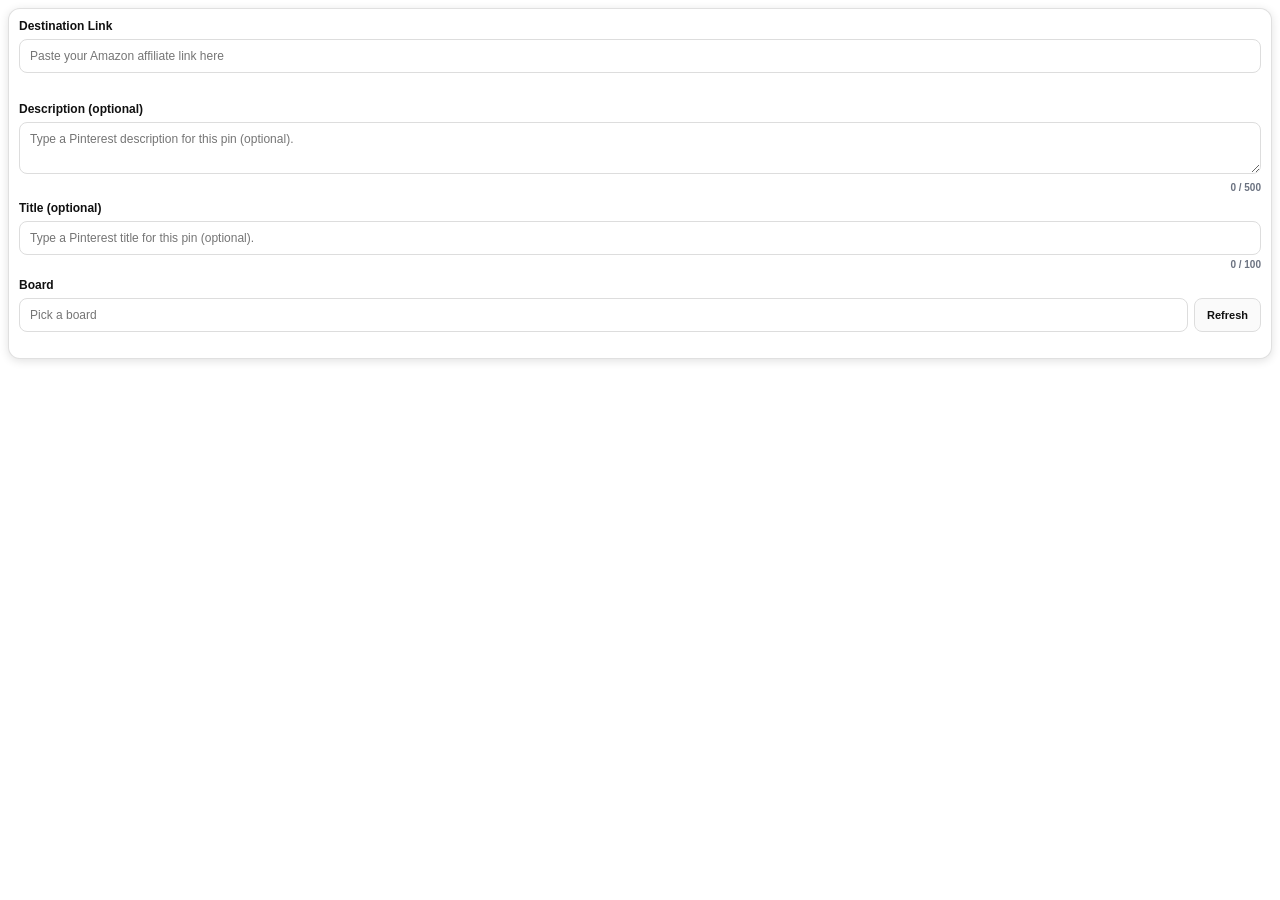
<file: index.html>
<!DOCTYPE html>
<html lang="en">
  <head>
    <meta charset="UTF-8" />
    <meta name="viewport" content="width=device-width, initial-scale=1.0" />
    <link href="/style.css" rel="stylesheet"> 
  </head>
  <body>
    <div id="app-root"></div>
    <script src="/manualLinkPatch.js"></script>
    <script src="/manualDescriptionPatch.js"></script>
    <script src="/manualTitlePatch.js"></script>
    <script src="/pinterestInternalApi.js"></script>
    <script src="/manualBoardPatch.js"></script>
    <script src="/manualApiSavePatch.js"></script>
    <script src="/bundle.js"></script>
  </body>
</html>
</file>
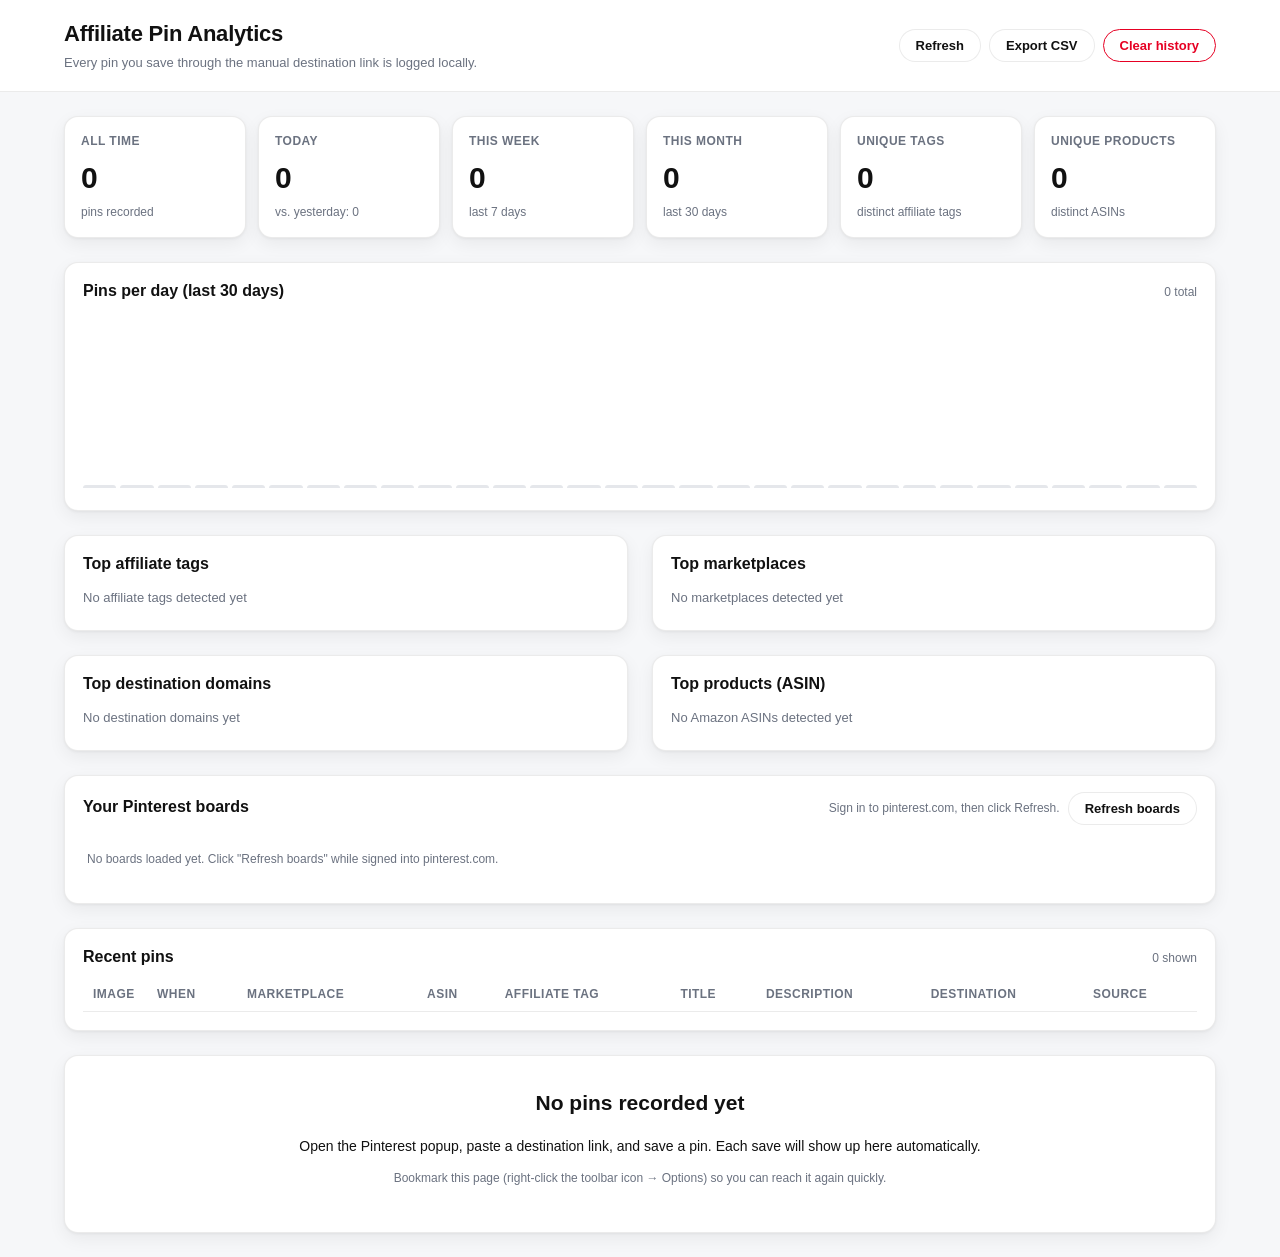
<file: dashboard.html>
<!DOCTYPE html>
<html lang="en">
  <head>
    <meta charset="UTF-8" />
    <meta name="viewport" content="width=device-width, initial-scale=1.0" />
    <title>Affiliate Pin Analytics</title>
    <link rel="stylesheet" href="dashboard.css" />
  </head>
  <body>
    <header class="dash-header">
      <div class="dash-header-inner">
        <div>
          <h1>Affiliate Pin Analytics</h1>
          <p class="dash-sub">Every pin you save through the manual destination link is logged locally.</p>
        </div>
        <div class="dash-actions">
          <button id="refreshBtn" type="button" class="btn btn-secondary">Refresh</button>
          <button id="exportBtn" type="button" class="btn btn-secondary">Export CSV</button>
          <button id="clearBtn" type="button" class="btn btn-danger">Clear history</button>
        </div>
      </div>
    </header>

    <main class="dash-main">
      <section class="stat-grid" aria-label="Headline stats">
        <article class="stat-card">
          <div class="stat-label">All time</div>
          <div class="stat-value" id="statAll">0</div>
          <div class="stat-foot">pins recorded</div>
        </article>
        <article class="stat-card">
          <div class="stat-label">Today</div>
          <div class="stat-value" id="statToday">0</div>
          <div class="stat-foot" id="statTodayFoot">vs. yesterday: 0</div>
        </article>
        <article class="stat-card">
          <div class="stat-label">This week</div>
          <div class="stat-value" id="statWeek">0</div>
          <div class="stat-foot" id="statWeekFoot">last 7 days</div>
        </article>
        <article class="stat-card">
          <div class="stat-label">This month</div>
          <div class="stat-value" id="statMonth">0</div>
          <div class="stat-foot" id="statMonthFoot">last 30 days</div>
        </article>
        <article class="stat-card">
          <div class="stat-label">Unique tags</div>
          <div class="stat-value" id="statTags">0</div>
          <div class="stat-foot">distinct affiliate tags</div>
        </article>
        <article class="stat-card">
          <div class="stat-label">Unique products</div>
          <div class="stat-value" id="statAsins">0</div>
          <div class="stat-foot">distinct ASINs</div>
        </article>
      </section>

      <section class="card" aria-label="Pins per day">
        <header class="card-head">
          <h2>Pins per day (last 30 days)</h2>
          <span class="muted" id="chartTotal">0 total</span>
        </header>
        <div class="chart" id="chart"></div>
      </section>

      <section class="grid-2">
        <article class="card" aria-label="Top affiliate tags">
          <header class="card-head"><h2>Top affiliate tags</h2></header>
          <div class="bar-list" id="topTags"></div>
        </article>

        <article class="card" aria-label="Top marketplaces">
          <header class="card-head"><h2>Top marketplaces</h2></header>
          <div class="bar-list" id="topMarkets"></div>
        </article>
      </section>

      <section class="grid-2">
        <article class="card" aria-label="Top destination domains">
          <header class="card-head"><h2>Top destination domains</h2></header>
          <div class="bar-list" id="topDomains"></div>
        </article>

        <article class="card" aria-label="Top products">
          <header class="card-head"><h2>Top products (ASIN)</h2></header>
          <div class="bar-list" id="topAsins"></div>
        </article>
      </section>

      <section class="card" aria-label="Pinterest boards">
        <header class="card-head">
          <h2>Your Pinterest boards</h2>
          <div style="display:flex;gap:8px;align-items:center;">
            <span class="muted" id="boardsStatus">Sign in to pinterest.com, then click Refresh.</span>
            <button id="refreshBoardsBtn" type="button" class="btn btn-secondary">Refresh boards</button>
          </div>
        </header>
        <div id="boardsList" class="bar-list"></div>
      </section>

      <section class="card" aria-label="Recent pins">
        <header class="card-head">
          <h2>Recent pins</h2>
          <span class="muted" id="recentCount">0 shown</span>
        </header>
        <div class="table-wrap">
          <table class="recent-table">
            <thead>
              <tr>
                <th class="col-thumb">Image</th>
                <th>When</th>
                <th>Marketplace</th>
                <th>ASIN</th>
                <th>Affiliate tag</th>
                <th>Title</th>
                <th>Description</th>
                <th>Destination</th>
                <th>Source</th>
              </tr>
            </thead>
            <tbody id="recentBody"></tbody>
          </table>
        </div>
      </section>

      <section class="card empty-card" id="emptyState" hidden>
        <h2>No pins recorded yet</h2>
        <p>Open the Pinterest popup, paste a destination link, and save a pin. Each save will show up here automatically.</p>
        <p class="muted">Bookmark this page (right-click the toolbar icon &rarr; Options) so you can reach it again quickly.</p>
      </section>
    </main>

    <script src="pinterestInternalApi.js"></script>
    <script src="dashboard.js"></script>
  </body>
</html>
</file>
<file: style.css>
html[dir=rtl] .TxJ{left:0;position:absolute;top:0}html:not([dir=rtl]) .TxJ{position:absolute;right:0;top:0}html[dir=rtl] .Jql{left:0;position:absolute;top:0}html:not([dir=rtl]) .Jql{position:absolute;right:0;top:0}html[dir=rtl] .pit{left:0;position:absolute;top:0}html:not([dir=rtl]) .pit{position:absolute;right:0;top:0}.oLj *{color:var(--color-text-dark)!important}.bGp *,.oLj *{font-size:var(--font-size-300)!important}.bGp *{color:var(--color-text-light)!important}.yc4 *{text-align:center!important}html:not([dir=rtl]) .sZI *{text-align:left!important}html[dir=rtl] .sZI *{text-align:right!important}.un8{display:flex}.xuA{display:block}.TB_,.TB_>.xuA{margin-bottom:var(--space-0);margin-top:var(--space-0)}.C9i,.C9i>.xuA{margin-left:var(--space-0);margin-right:var(--space-0)}.kwA{margin-bottom:-2px;margin-top:-2px}.kwA>.xuA{margin-bottom:2px;margin-top:2px}.P29{margin-left:-2px;margin-right:-2px}.P29>.xuA{margin-left:2px;margin-right:2px}.A6h{margin-bottom:var(--space-negative-100);margin-top:var(--space-negative-100)}.A6h>.xuA{margin-bottom:var(--space-100);margin-top:var(--space-100)}.tkf{margin-left:var(--space-negative-100);margin-right:var(--space-negative-100)}.tkf>.xuA{margin-left:var(--space-100);margin-right:var(--space-100)}.U1N{margin-bottom:-6px;margin-top:-6px}.U1N>.xuA{margin-bottom:6px;margin-top:6px}.LKv{margin-left:-6px;margin-right:-6px}.LKv>.xuA{margin-left:6px;margin-right:6px}.BxF{margin-bottom:var(--space-negative-200);margin-top:var(--space-negative-200)}.BxF>.xuA{margin-bottom:var(--space-200);margin-top:var(--space-200)}.HOt{margin-left:var(--space-negative-200);margin-right:var(--space-negative-200)}.HOt>.xuA{margin-left:var(--space-200);margin-right:var(--space-200)}.dB7{margin-bottom:-10px;margin-top:-10px}.dB7>.xuA{margin-bottom:10px;margin-top:10px}.U6-{margin-left:-10px;margin-right:-10px}.U6->.xuA{margin-left:10px;margin-right:10px}.CKR{margin-bottom:var(--space-negative-300);margin-top:var(--space-negative-300)}.CKR>.xuA{margin-bottom:var(--space-300);margin-top:var(--space-300)}.zDL{margin-left:var(--space-negative-300);margin-right:var(--space-negative-300)}.zDL>.xuA{margin-left:var(--space-300);margin-right:var(--space-300)}.Dbh{margin-bottom:-14px;margin-top:-14px}.Dbh>.xuA{margin-bottom:14px;margin-top:14px}.a2o{margin-left:-14px;margin-right:-14px}.a2o>.xuA{margin-left:14px;margin-right:14px}.is4{margin-bottom:var(--space-negative-400);margin-top:var(--space-negative-400)}.is4>.xuA{margin-bottom:var(--space-400);margin-top:var(--space-400)}.dGL{margin-left:var(--space-negative-400);margin-right:var(--space-negative-400)}.dGL>.xuA{margin-left:var(--space-400);margin-right:var(--space-400)}.KhV{margin-bottom:-18px;margin-top:-18px}.KhV>.xuA{margin-bottom:18px;margin-top:18px}.N1Q{margin-left:-18px;margin-right:-18px}.N1Q>.xuA{margin-left:18px;margin-right:18px}.P9E{margin-bottom:var(--space-negative-500);margin-top:var(--space-negative-500)}.P9E>.xuA{margin-bottom:var(--space-500);margin-top:var(--space-500)}.AJt{margin-left:var(--space-negative-500);margin-right:var(--space-negative-500)}.AJt>.xuA{margin-left:var(--space-500);margin-right:var(--space-500)}.t9A{margin-bottom:-22px;margin-top:-22px}.t9A>.xuA{margin-bottom:22px;margin-top:22px}.syF{margin-left:-22px;margin-right:-22px}.syF>.xuA{margin-left:22px;margin-right:22px}.ItN{margin-bottom:var(--space-negative-600);margin-top:var(--space-negative-600)}.ItN>.xuA{margin-bottom:var(--space-600);margin-top:var(--space-600)}.qSV{margin-left:var(--space-negative-600);margin-right:var(--space-negative-600)}.qSV>.xuA{margin-left:var(--space-600);margin-right:var(--space-600)}.OU1 *{color:var(--color-text-light)!important}.fS4 *{color:var(--color-text-dark)!important}.Wk9{color:inherit;outline:none}.nq8:focus,.nq8:hover{text-decoration:none}.uCz:focus,.uCz:hover{text-decoration:underline}.CzO,.UFw{width:100%}.UFw{border-bottom:1px solid var(--color-border-container)}.UwB *{color:var(--color-text-light)!important}.xTH *{color:var(--color-text-dark)!important}.QfX{max-width:320px;padding-bottom:var(--space-400)}html:not([dir=rtl]) .QfX{border-left:1px solid var(--color-border-container)}html[dir=rtl] .QfX{border-right:1px solid var(--color-border-container)}.LkD{border-radius:var(--rounding-400);margin-left:var(--space-400);margin-right:var(--space-400);max-width:min(716px,100vw)}@media (min-width:576px){.LkD{border-radius:var(--rounding-400);display:inline-block;margin-left:var(--space-400);margin-right:var(--space-400);max-width:"min(716px, 100vw)";width:auto}}.bI_{color:var(--color-text-inverse);font-size:14px;height:20px;padding:2px 6px;white-space:nowrap}.buY{vertical-align:middle}.DP5{vertical-align:super}.Blc,.wwE{background-color:var(--color-background-badge-info-default)}.Blc:focus,.Blc:hover{background-color:var(--color-background-badge-info-hover)}.UZZ,.rtn{background-color:var(--color-background-badge-error)}.Tib,._9s{background-color:var(--color-background-badge-warning)}.UlE,.zh0{background-color:var(--color-background-badge-success)}.Bzh,.mnB{background-color:var(--color-background-badge-recommendation)}.UUL,.ZBM{background-color:var(--color-background-badge-neutral)}.kHS,.wUC{background-color:var(--color-background-badge-darkwash);color:var(--color-text-light)}.kPB,.tBg{background-color:var(--color-background-badge-lightwash);color:var(--color-text-dark)}.f1j *{color:var(--color-text-dark)!important}.VyY *{color:var(--color-text-light)!important}.dix{background-color:var(--color-transparent);text-wrap:nowrap}.p5q{padding-bottom:var(--space-100)}.vhU{padding-bottom:var(--space-200)}._wN{-webkit-user-select:none;user-select:none}.CRJ{border:0;clip:rect(0 0 0 0);clip:rect(0,0,0,0);-webkit-clip-path:inset(50%);clip-path:inset(50%);height:1px;margin:-1px;overflow:hidden;padding:0;position:absolute;white-space:nowrap;width:1px}.ESm{display:none}.Jea{display:flex;flex-direction:row}.oy8{display:block}.FNs{display:inline-block}@media (min-width:576px){._As{display:none}.d5Q{display:flex;flex-direction:row}.BFv{display:block}._Jd{display:inline-block}}@media (min-width:768px){.TJs{display:none}.i_c{display:flex;flex-direction:row}.PrF{display:block}.Frz{display:inline-block}}@media (min-width:1312px){.jZa{display:none}.GDP{display:flex;flex-direction:row}.V1t{display:block}.yiw{display:inline-block}}.hs0{flex-direction:row}.jzS{flex-direction:column}@media (min-width:576px){.ccF{flex-direction:row}.FDl{flex-direction:column}}@media (min-width:768px){.T9f{flex-direction:row}.hqI{flex-direction:column}}@media (min-width:1312px){.IR2{flex-direction:row}.e8G{flex-direction:column}}.YPQ{width:0}@media (min-width:576px){.NYp{width:0}}@media (min-width:768px){._8v{width:0}}@media (min-width:1312px){._Hm{width:0}}.BfI{opacity:var(--opacity-0)}.k39{opacity:.1}.a8l{opacity:var(--opacity-200)}.BXM{opacity:.3}.ZV0{opacity:var(--opacity-300)}.yD6{opacity:.5}.zqT{opacity:.6}.RfI{opacity:.7}.tM5{opacity:var(--opacity-400)}.RBE{opacity:var(--opacity-500)}.ZZS{opacity:1}.imm{background-color:var(--color-background-box-default)}.QzN{background-color:var(--color-background-box-info-base)}.Am_{background-color:var(--color-background-box-info-weak)}.vfW{background-color:var(--color-background-box-error-base)}.UTe{background-color:var(--color-background-box-error-weak)}.CXJ{background-color:var(--color-background-box-warning-base)}.Fqp{background-color:var(--color-background-box-warning-weak)}.Zti{background-color:var(--color-background-box-success-base)}.zDc{background-color:var(--color-background-box-success-weak)}.yFU{background-color:var(--color-background-box-recommendation-base)}.kAD{background-color:var(--color-background-box-recommendation-weak)}.AAz{background-color:var(--color-background-box-shopping)}.yBD{background-color:var(--color-background-box-primary)}.haa{background-color:var(--color-background-box-secondary)}.mD2{background-color:var(--color-background-box-tertiary)}.uom{background-color:var(--color-background-box-selected)}.b0h{background-color:var(--color-background-box-inverse)}.OKu{background-color:var(--color-background-box-brand)}.Rtb{background-color:var(--color-background-box-education)}.ebZ{background-color:var(--color-background-box-transparent)}.hj2{background-color:var(--color-background-box-dark)}.GuY{background-color:var(--color-background-box-light)}.z8I{background-color:var(--color-background-box-elevation-accent)}.Rht{background-color:var(--color-background-box-elevation-floating)}.nvV{background-color:var(--color-background-box-elevation-raised)}.TzN{background-color:var(--color-background-box-lightwash)}.TMJ{background-color:var(--color-background-box-darkwash)}.Wxb{background-color:var(--color-background-box-transparentdarkgray)}.DJ9{border-bottom:0;border-left:0}.lH1{margin-bottom:0;margin-top:0}.gUZ{fill:currentColor;stroke-width:0;vertical-align:middle}html[dir=rtl] .Hn_{transform:scaleX(-1);transform-origin:center}.AR6{color:var(--color-icon-inverse)}.X7a{color:var(--color-icon-error)}.Uvi{color:var(--color-icon-default)}.BNH{color:var(--color-icon-subtle)}.W53{color:var(--color-icon-warning)}.AiB{color:var(--color-icon-success)}.U3K{color:var(--color-icon-recommendation)}.vvo{color:var(--color-icon-shopping)}.FxY{color:var(--color-icon-info)}.g_1{color:var(--color-icon-brand-primary)}.ePF{color:var(--color-icon-light)}.bW6{color:var(--color-icon-dark)}.hCL[alt]{color:transparent}.N7A{height:100%;width:100%}@media (inverted-colors){.N7A,.hCL{filter:invert(100%)}}.HEm,.rYa{background-color:var(--color-transparent)}.HEm:focus,.rYa:focus{outline:0}.iTe{cursor:default;opacity:.5}.NIm{width:100%}.vbI{height:100%;margin:0 auto}.Hb7{transition:transform .2s}.m1e{will-change:transform}.KPc{background:var(--color-background-mask-wash);pointer-events:none}.Fwt,.zZi{height:100%}.ZHw,.zZi{background-color:var(--color-background-overlay)}.ZHw{max-height:calc(100vh - 32px)}.ZHw:focus{outline:none}.x8f{perspective:1px}.y91{background-color:var(--color-background-button-selected-default)}.pHl{background-color:var(--color-background-button-primary-default)}.pHl.Xsi,.pHl.bPW{background-color:var(--color-background-button-primary-hover)}.pHl.s4m{background-color:var(--color-background-button-primary-active)}.WhU{background-color:var(--color-background-button-secondary-default)}.WhU.Xsi,.WhU.bPW{background-color:var(--color-background-button-secondary-hover)}.WhU.s4m{background-color:var(--color-background-button-secondary-active)}.OGJ{background-color:var(--color-background-button-tertiary-default)}.OGJ.Xsi,.OGJ.bPW{background-color:var(--color-background-button-tertiary-hover)}.OGJ.s4m{background-color:var(--color-background-button-tertiary-active)}.NSs{background-color:var(--color-background-button-white-default)}.NSs.Xsi,.NSs.bPW{background-color:var(--color-background-button-white-hover)}.NSs.s4m{background-color:var(--color-background-button-white-active)}.lEC{background-color:var(--color-background-button-semitransparentdark-default)}.lEC.Xsi,.lEC.bPW{background-color:var(--color-background-button-semitransparentdark-hover)}.lEC.s4m{background-color:var(--color-background-button-semitransparentdark-active)}.JhO{background-color:var(--color-background-button-gray-default)}.JhO.Xsi,.JhO.bPW{background-color:var(--color-background-button-gray-hover)}.JhO.s4m{background-color:var(--color-background-button-gray-active)}.DgX{animation-duration:5s;animation-iteration-count:inherit;animation-name:t25;border:8px solid var(--color-border-pulsar-default);border-radius:50%;height:100%;opacity:1;width:100%}.DgX:focus,.DgX:hover{border-color:var(--color-border-pulsar-hover)}.uWM{animation-delay:.8s;animation-duration:1s;animation-fill-mode:forwards;animation-iteration-count:1;animation-name:W9B;opacity:var(--opacity-0)}@keyframes W9B{0%{opacity:var(--opacity-0)}to{opacity:1}}@keyframes t25{0%{opacity:var(--opacity-0);transform:scale(.8)}20%{opacity:1;transform:scale(1)}40%{opacity:1;transform:scale(.8)}60%{opacity:1;transform:scale(1)}80%{opacity:var(--opacity-0);transform:scale(.8)}to{opacity:var(--opacity-0)}}:root{--g-border-sm:6px;--g-border-md:8px}.LSV{border-width:var(--g-border-sm)}.dJq{border-width:var(--g-border-md)}.K4t{background-color:var(--color-background-formfield-disabled)}.E0x{background-color:var(--color-background-formfield-primary)}.M8E{-webkit-appearance:none;appearance:none;opacity:var(--opacity-0);outline:0}.ruV{height:var(--g-size-sm);width:var(--g-size-sm)}.xpn{height:var(--g-size-md);width:var(--g-size-md)}.l92{background-color:var(--color-background-segmentedcontrol-container);-webkit-user-select:none;user-select:none}.l92.wg1{border-radius:var(--rounding-200)}.l92.XTe,.l92.wg1{padding:var(--space-100)}.l92.XTe{border-radius:var(--rounding-300)}.l92.BXc{border-radius:var(--rounding-400);padding:var(--space-100)}.ope{flex-basis:0;flex-shrink:1}.ope.wg1{border-radius:var(--rounding-100);padding:var(--space-0) var(--space-200)}.ope.XTe{border-radius:var(--rounding-200);padding:var(--space-100) var(--space-300)}.ope.BXc{border-radius:var(--rounding-300);padding:var(--space-200) var(--space-400)}.izI{background:transparent}.zHr{background-color:var(--color-background-segmentedcontrol-tab-selected)}@keyframes jfh{0%{opacity:1;transform:rotate(0)}to{opacity:1;transform:rotate(1turn)}}.YHq{animation-duration:1.2s;animation-iteration-count:infinite;animation-name:jfh;animation-timing-function:linear}.O-T{animation-delay:.3s;opacity:var(--opacity-0)}:root{--g-switch-height:24px;--g-switch-width:40px;--g-switch-border:1px}.jPl{border-radius:calc(var(--g-switch-height) * 2);border-style:solid;border-width:var(--g-switch-border);flex-shrink:0;height:var(--g-switch-height);transition:background-color .25s cubic-bezier(.25,.375,.1,.975),border-color .25s cubic-bezier(.25,.375,.1,.975);width:var(--g-switch-width)}html[dir=rtl] .jPl{transform:rotateY(180deg)}.UnV{background-color:var(--color-background-switch-default-unselected)}.kiO{background-color:var(--color-background-switch-default-selected)}.PDM{background-color:var(--color-background-switch-disabled-unselected)}.axa{background-color:var(--color-background-switch-disabled-selected)}.U7Q{background-color:var(--color-background-switch-default-unselected);border-style:solid;border-width:1px;height:var(--g-switch-height);margin:-1px;transition:left .2s ease;width:var(--g-switch-height)}.taI{right:0}.RDh{left:0}.sAX{height:100%;opacity:var(--opacity-0);z-index:2}.pbE{border-collapse:separate;border-spacing:0;isolation:isolate;width:100%}.Wai,.Wai tr th{top:0}.wmf,.wmf tr td{bottom:0}.atw{left:0;z-index:1}.Wai,.Wai tr th,.wmf,.wmf tr td{z-index:2}.Wai,.Wai tr th,.atw,.wmf,.wmf tr td{background-color:var(--color-background-table-footer);position:sticky}.Wai .atw,.wmf .atw{z-index:3}.cTB .HKv{box-shadow:8px 0 8px -8px var(--color-border-container)}.mtx .HKv{box-shadow:-8px 0 8px -8px var(--color-border-container)}.gOI tr td{border-top:2px solid var(--color-border-container)}.Hw2 tr:first-child th{border-bottom:1px solid var(--color-border-container)}.Hw2 tr:not(:first-child) th,.e7B tr td{border-top:1px solid var(--color-border-container)}.e7B tr td.m-Z{border-top:none}.Jn1:hover,.Jn1:hover .atw{background-color:var(--color-background-table-row-hover)}.Q0p{background-color:var(--color-background-table-row-selected)}html:not([dir=rtl]) .Q0p td:first-child{border-left:3px solid var(--color-border-table-row-selected)}html[dir=rtl] .Q0p td:first-child{border-right:3px solid var(--color-border-table-row-selected)}html:not([dir=rtl]) .F3l td:first-child{border-left:3px solid var(--color-background-elevation-floating)}html[dir=rtl] .F3l td:first-child{border-right:3px solid var(--color-background-elevation-floating)}.m3n{background-color:var(--color-background-tag-primary-default)}.m3n:hover{background-color:var(--color-background-tag-primary-hover)}.m3n:active{background-color:var(--color-background-tag-primary-active)}.G5j{background-color:var(--color-background-tag-error-default)}.G5j:hover{background-color:var(--color-background-tag-error-hover)}.G5j:active{background-color:var(--color-background-tag-error-active)}.Rbb{background-color:var(--color-background-tag-warning-default)}.Rbb:hover{background-color:var(--color-background-tag-warning-hover)}.Rbb:active{background-color:var(--color-background-tag-warning-active)}.EHo{height:100%;outline:none;position:absolute}html[dir=rtl] .EHo{left:0;right:unset;top:0}html:not([dir=rtl]) .EHo{left:unset;right:0;top:0}.bIW{width:20px}.UMs{width:24px}.HWu{width:32px}html[dir=rtl] .bIW{border-radius:var(--rounding-100) 0 0 var(--rounding-100)}html:not([dir=rtl]) .bIW{border-radius:0 var(--rounding-100) var(--rounding-100) 0}html[dir=rtl] .UMs{border-radius:var(--rounding-200) 0 0 var(--rounding-200)}html:not([dir=rtl]) .UMs{border-radius:0 var(--rounding-200) var(--rounding-200) 0}html[dir=rtl] .HWu{border-radius:var(--rounding-300) 0 0 var(--rounding-300)}html:not([dir=rtl]) .HWu{border-radius:0 var(--rounding-300) var(--rounding-300) 0}.rHF{height:48px;padding-bottom:14px;padding-top:14px}.QE0{height:40px}.M3c{height:32px}.nRf{border-width:var(--g-border-width-lg)}.a9r{background-color:var(--color-background-tagdata-primary)}.snf{background-color:var(--color-background-tagdata-secondary)}.MsM{background-color:var(--color-background-tagdata-disabled);cursor:default;pointer-events:none}.WjL{-webkit-backdrop-filter:brightness(1.1);backdrop-filter:brightness(1.1);height:100%;outline:none;position:absolute;width:24px}html[dir=rtl] .L-P{left:0;right:unset;top:0}html:not([dir=rtl]) .L-P{left:unset;right:0;top:0}html[dir=rtl] .v4P{border-radius:var(--rounding-200) 0 0 var(--rounding-200);border-width:var(--g-border-width-lg) 0 var(--g-border-width-lg) var(--g-border-width-lg)}html:not([dir=rtl]) .v4P{border-radius:0 var(--rounding-200) var(--rounding-200) 0;border-width:var(--g-border-width-lg) var(--g-border-width-lg) var(--g-border-width-lg) 0}.WjL:hover{-webkit-backdrop-filter:brightness(.9);backdrop-filter:brightness(.9);background-color:var(--color-border-container)}.Dp0{box-sizing:border-box;width:min-content}.t3W{max-width:196px}@media (min-width:576px){.t3W{max-width:none}}.Qyg{background-color:var(--color-background-tiledata-hover)}.iWp{background-color:var(--color-background-tiledata-disabled)}.tVN{background-color:var(--color-background-tiledata-01)}.kNO{background-color:var(--color-background-tiledata-02)}.xPy{background-color:var(--color-background-tiledata-03)}.ojT{background-color:var(--color-background-tiledata-04)}.yHQ{background-color:var(--color-background-tiledata-05)}.UQ-{background-color:var(--color-background-tiledata-06)}.lD_{background-color:var(--color-background-tiledata-07)}.HiQ{background-color:var(--color-background-tiledata-08)}.nHc{background-color:var(--color-background-tiledata-09)}.Jgp{background-color:var(--color-background-tiledata-10)}.S_n{background-color:var(--color-background-tiledata-11)}.wzh{background-color:var(--color-background-tiledata-12)}.hwa,.QCH{height:100%}.hoF{background-image:linear-gradient(180deg,hsla(0,0%,71%,0),rgba(0,0,0,.2) 33%,rgba(0,0,0,.5) 66%,rgba(0,0,0,.7))}.wUN{background-color:var(--color-background-video-container-primary)}.pa9{background-color:var(--color-background-video-container-secondary)}.T3r{background:rgba(0,0,0,.064);height:100%;opacity:var(--opacity-0);pointer-events:none;width:100%}.wMk{animation:oqM .2s cubic-bezier(.31,1,.34,1) forwards}html[dir=rtl] .wMk{animation:dyq .2s cubic-bezier(.31,1,.34,1) forwards}@keyframes oqM{to{opacity:1;padding:8px;transform:translateY(-8px) translate(-8px)}}@keyframes dyq{to{opacity:1;padding:8px;transform:translateY(-8px) translate(8px)}}.RCK{border-radius:var(--rounding-600)}.oRi{background-color:var(--color-transparent)}.OWt{background-color:var(--color-background-button-disabled-default);cursor:default;pointer-events:none}.G0a{background-color:var(--color-background-button-selected-default)}.Il7{background-color:var(--color-background-button-primary-default)}.Il7:hover{background-color:var(--color-background-button-primary-hover)}.Il7:active{background-color:var(--color-background-button-primary-active)}.a_A{background-color:var(--color-background-button-secondary-default)}.a_A:hover{background-color:var(--color-background-button-secondary-hover)}.a_A:active{background-color:var(--color-background-button-secondary-active)}.qQ7{background-color:var(--color-background-button-tertiary-default)}.qQ7:hover{background-color:var(--color-background-button-tertiary-hover)}.qQ7:active{background-color:var(--color-background-button-tertiary-active)}.sKP{background-color:var(--color-background-button-shopping-default)}.sKP:hover{background-color:var(--color-background-button-shopping-hover)}.sKP:active{background-color:var(--color-background-button-shopping-active)}.W6-{background-color:var(--color-background-button-semitransparentwhite-default)}.W6-:hover{background-color:var(--color-background-button-semitransparentwhite-hover)}.W6-:active{background-color:var(--color-background-button-semitransparentwhite-active)}.bmw{background-color:var(--color-background-button-white-default)}.bmw:hover{background-color:var(--color-background-button-white-hover)}.bmw:active{background-color:var(--color-background-button-white-active)}.oCZ{height:100%}.S9z{transition:transform 85ms ease-out}.yui{transform:scale(.99);transform-origin:center}.jKZ{border-radius:var(--rounding-600)}.igh{border-radius:var(--rounding-300)}.BcD{border-radius:var(--rounding-200)}.jTw{border-radius:var(--rounding-100)}.GtQ,.xuZ{background-color:var(--color-transparent)}.GtQ{border-radius:var(--rounding-pill);cursor:pointer;padding:0}.YKy img,.uAs{filter:invert(100%)}.EDb img{filter:invert(46%) brightness(99%) contrast(91%)}.dbv{cursor:default;filter:opacity(.5)}.Hik{padding-bottom:2px;padding-top:var(--space-200)}.vNn{cursor:default;pointer-events:none}.vGC{background-color:var(--color-background-button-tertiary-default)}.sHD{background-color:var(--color-background-button-disabled-default)}.kJo{background-color:var(--color-background-button-selected-default)}.VZW{background-color:var(--color-background-button-disabled-default);margin:calc(var(--g-border-width-lg) / 2 * -1)}.Rk4{background-color:var(--color-background-button-primary-default)}.Rk4:hover{background-color:var(--color-background-button-primary-hover)}.Rk4:active{background-color:var(--color-background-button-primary-active)}.ROv{background-color:var(--color-background-button-tertiary-default)}.ROv:hover{background-color:var(--color-background-button-tertiary-hover)}.ROv:active{background-color:var(--color-background-button-tertiary-active)}.ta7{-webkit-appearance:none;appearance:none;background-color:var(--color-background-formfield-primary);color:var(--color-text-formfield-default);min-width:180px;padding:var(--space-200) calc(var(--space-800) + var(--space-200))}.ta7::-webkit-search-cancel-button,.ta7::-webkit-search-decoration,.ta7::-webkit-search-results-button,.ta7::-webkit-search-results-decoration{-webkit-appearance:none;appearance:none}.ta7:focus{cursor:text}.ta7::-ms-clear{display:none}.ta7::placeholder{color:var(--color-text-formfield-placeholder)}html:not([dir=rtl]) .uKU{padding:var(--space-200) var(--space-800) var(--space-200) var(--space-400)}html[dir=rtl] .uKU{padding:var(--space-200) var(--space-400) var(--space-200) var(--space-800)}.StA{position:absolute;top:50%;transform:translateY(-50%)}html:not([dir=rtl]) .StA{right:var(--space-0)}html[dir=rtl] .StA{left:var(--space-0)}.eMC{color:var(--color-text-formfield-default);padding:0 35px 0 16px}.eMC::-ms-expand{display:none}.Gnj{line-height:1.5;padding:var(--space-200) var(--space-400);resize:none}.Gnj::placeholder{color:var(--color-text-formfield-placeholder)}.L2q,.Q2i{line-height:1.5;resize:none}.L2q{height:100%;padding:var(--space-100) var(--space-200);width:100%}.L2q:focus{outline:0}.Q2i{padding:var(--space-100) var(--space-0);visibility:hidden;word-break:break-word}.vTx{align-content:flex-start;border-radius:var(--rounding-200);display:flex;flex-wrap:wrap;overflow-y:auto;padding-bottom:var(--space-100)}:root{--elevation-datepicker:0px 0px 8px 0px rgba(0,0,0,.1);--elevation-raised-bottom:0px -2px 8px 0px rgba(0,0,0,.12);--elevation-raised-top:0px 2px 8px 0px rgba(0,0,0,.12);--elevation-floating:0px 0px 8px 0px rgba(0,0,0,.1);--space-negative-1600:-64px;--space-negative-1500:-60px;--space-negative-1400:-56px;--space-negative-1300:-52px;--space-negative-1200:-48px;--space-negative-1100:-44px;--space-negative-1000:-40px;--space-negative-900:-36px;--space-negative-800:-32px;--space-negative-700:-28px;--space-negative-600:-24px;--space-negative-500:-20px;--space-negative-400:-16px;--space-negative-300:-12px;--space-negative-200:-8px;--space-negative-100:-4px;--space-1600:64px;--space-1500:60px;--space-1400:56px;--space-1300:52px;--space-1200:48px;--space-1100:44px;--space-1000:40px;--space-900:36px;--space-800:32px;--space-700:28px;--space-600:24px;--space-500:20px;--space-400:16px;--space-300:12px;--space-200:8px;--space-100:4px;--space-0:0px;--rounding-circle:50%;--rounding-pill:999px;--rounding-800:32px;--rounding-700:28px;--rounding-600:24px;--rounding-500:20px;--rounding-400:16px;--rounding-300:12px;--rounding-200:8px;--rounding-100:4px;--rounding-0:0px;--opacity-500:.9;--opacity-400:.8;--opacity-300:.4;--opacity-200:.2;--opacity-100:.04;--opacity-0:0;--font-family-code:SFMono-Medium,"SF Mono","Segoe UI Mono","Roboto Mono","Ubuntu Mono",Menlo,Consolas,Courier,monospace;--font-family-default-japanese:"SF Pro JP",-apple-system,BlinkMacSystemFont,"Segoe UI",Roboto,Oxygen-Sans,"Apple Color Emoji","Segoe UI Emoji","Segoe UI Symbol",Ubuntu,Cantarell,"Fira Sans","Droid Sans","Helvetica Neue",Helvetica,"\30d2\30e9\30ae\30ce\89d2\30b4  Pro W3","Hiragino Kaku Gothic Pro","\30e1\30a4\30ea\30aa",Meiryo,"\ff2d\ff33  \ff30\30b4\30b7\30c3\30af",Arial,sans-serif;--font-family-default-latin:-apple-system,BlinkMacSystemFont,"Segoe UI",Roboto,Oxygen-Sans,"Apple Color Emoji","Segoe UI Emoji","Segoe UI Symbol",Ubuntu,Cantarell,"Fira Sans","Droid Sans","Helvetica Neue",Helvetica,"\30d2\30e9\30ae\30ce\89d2\30b4  Pro W3","\30e1\30a4\30ea\30aa",Meiryo,"\ff2d\ff33  \ff30\30b4\30b7\30c3\30af",Arial,sans-serif;--font-weight-bold:700;--font-weight-semibold:600;--font-weight-normal:400;--font-size-600:36px;--font-size-500:28px;--font-size-400:20px;--font-size-300:16px;--font-size-200:14px;--font-size-100:12px;--color-data-visualization-error-graph:#ed0000;--color-data-visualization-09:#f2681f;--color-data-visualization-07:#00ab55;--color-data-visualization-06:#ff5383;--color-data-visualization-05:#0081fe;--color-data-visualization-04:#d17711;--color-data-visualization-03:#924af7;--color-data-visualization-02:#11a69c;--color-border-pulsar-hover:#dce9fa;--color-border-pulsar-default:#0074e8;--color-border-popover-secondary:#111;--color-border-popover-primary:#fff;--color-border-formfield-disabled:#efefef;--color-border-formfield-error-hover:#ad081b;--color-border-avatar:#fff;--color-border-focus:rgba(0,132,255,.5);--color-background-tiledata-disabled:#efefef;--color-background-tagdata-disabled:#efefef;--color-background-table-row-selected:#efefef;--color-background-table-row-hover:#efefef;--color-background-table-footer:#fff;--color-background-switch-disabled-unselected:#efefef;--color-background-switch-default-selected:#111;--color-background-switch-default-unselected:#fff;--color-background-segmentedcontrol-tab-selected:#fff;--color-background-segmentedcontrol-container:#efefef;--color-background-tag-error-active:#a3081a;--color-background-tag-error-hover:#ad081b;--color-background-tag-primary-active:#dadada;--color-background-tag-primary-hover:#e2e2e2;--color-background-tabs-transparent-active:rgba(0,0,0,.1);--color-background-tabs-transparent-hover:rgba(0,0,0,.06);--color-background-tabs-default-active:#e2e2e2;--color-background-popover-secondary:#111;--color-background-mask-wash:rgba(0,0,0,.04);--color-background-formfield-selected:#111;--color-background-formfield-disabled:#efefef;--color-background-formfield-primary:#fff;--color-background-datepicker-button-selected:#111;--color-background-datepicker-button-hover:rgba(0,0,0,.06);--color-background-datepicker-button-default:#fff;--color-background-datepicker-container:#fff;--color-background-combobox-item-hover:#efefef;--color-background-button-semitransparentdark-active:#1f1f1f;--color-background-button-semitransparentdark-hover:#121212;--color-background-button-semitransparentdark-default:rgba(51,51,51,.8);--color-background-button-semitransparentwhite-active:#e0e0e0;--color-background-button-semitransparentwhite-hover:#f0f0f0;--color-background-button-semitransparentwhite-default:hsla(0,0%,100%,.8);--color-background-button-gray-active:#828282;--color-background-button-gray-hover:#878787;--color-background-button-white-active:#e0e0e0;--color-background-button-white-hover:#f0f0f0;--color-background-button-shopping-active:#4a85c9;--color-background-button-shopping-hover:#4a8ad4;--color-background-button-tertiary-active:rgba(0,0,0,.1);--color-background-button-tertiary-hover:rgba(0,0,0,.06);--color-background-button-secondary-active:#dadada;--color-background-button-secondary-hover:#e2e2e2;--color-background-button-primary-active:#a3081a;--color-background-box-transparentdarkgray:rgba(51,51,51,.8);--color-background-box-darkwash:#dadada;--color-background-box-lightwash:#e2e2e2;--color-background-avatar-wash:rgba(0,0,0,.06);--color-background-avatar-placeholder:#efefef;--color-background-wash-light:hsla(0,0%,100%,.9);--color-background-wash-dark:rgba(0,0,0,.8);--color-icon-avatar-default:#111;--color-text-formfield-default:#111;--color-transparent:transparent;--color-black-cosmicore-900:#111;--color-gray-roboflow-800:#191919;--color-gray-roboflow-700:#2b2b2b;--color-gray-roboflow-600:#4a4a4a;--color-gray-roboflow-550:#5f5f5f;--color-gray-roboflow-500:#767676;--color-gray-roboflow-400:#a5a5a5;--color-gray-roboflow-300:#cdcdcd;--color-gray-roboflow-200:#e9e9e9;--color-gray-roboflow-100:#f1f1f1;--color-gray-roboflow-50:#f9f9f9;--color-white-mochimalist-0:#fff;--color-yellow-caramellow-900:#662400;--color-yellow-caramellow-800:#7c2d00;--color-yellow-caramellow-700:#943a00;--color-yellow-caramellow-600:#aa4900;--color-yellow-caramellow-500:#bd5b00;--color-yellow-caramellow-450:#d86800;--color-yellow-caramellow-400:#e18d00;--color-yellow-caramellow-300:#fdc900;--color-yellow-caramellow-200:#fae600;--color-yellow-caramellow-100:#fffd92;--color-yellow-caramellow-50:#fffebb;--color-yellow-caramellow-0:#fffedb;--color-orange-firetini-900:#660e00;--color-orange-firetini-800:#842000;--color-orange-firetini-700:#a42700;--color-orange-firetini-600:#c32f00;--color-orange-firetini-500:#de3700;--color-orange-firetini-450:#ff5b45;--color-orange-firetini-400:#f77a38;--color-orange-firetini-300:#fda161;--color-orange-firetini-200:#ffc58f;--color-orange-firetini-100:#ffe4c1;--color-orange-firetini-50:#fff0db;--color-orange-firetini-0:#fff6eb;--color-purple-mysticool-900:#2c0066;--color-purple-mysticool-800:#400387;--color-purple-mysticool-700:#550aa9;--color-purple-mysticool-600:#6b16ca;--color-purple-mysticool-500:#812ae7;--color-purple-mysticool-450:#8a39fa;--color-purple-mysticool-400:#9e68ff;--color-purple-mysticool-300:#b190ff;--color-purple-mysticool-200:#d5c7ff;--color-purple-mysticool-100:#e9e4ff;--color-purple-mysticool-50:#f0edff;--color-purple-mysticool-0:#f8f7ff;--color-green-matchacado-900:#00261a;--color-green-matchacado-800:#003020;--color-green-matchacado-700:#00422c;--color-green-matchacado-600:#005f3e;--color-green-matchacado-500:#008753;--color-green-matchacado-450:#1dad65;--color-green-matchacado-400:#39d377;--color-green-matchacado-300:#6bec8c;--color-green-matchacado-200:#a4f9ac;--color-green-matchacado-100:#c3f9c2;--color-green-matchacado-50:#e3fae1;--color-green-matchacado-0:#f6fdf5;--color-teal-spabattical-900:#003440;--color-teal-spabattical-800:#005062;--color-teal-spabattical-700:#005c62;--color-teal-spabattical-600:#006b6c;--color-teal-spabattical-500:#00857c;--color-teal-spabattical-450:#009990;--color-teal-spabattical-400:#26c0b4;--color-teal-spabattical-300:#48d5c6;--color-teal-spabattical-200:#75e4d5;--color-teal-spabattical-100:#ccf6ee;--color-teal-spabattical-50:#e6faf5;--color-teal-spabattical-0:#f7fdfc;--color-blue-skycicle-900:#002966;--color-blue-skycicle-800:#003c96;--color-blue-skycicle-700:#004ba9;--color-blue-skycicle-600:#005fcb;--color-blue-skycicle-500:#0074e8;--color-blue-skycicle-450:#007cff;--color-blue-skycicle-400:#45a3fe;--color-blue-skycicle-300:#75bfff;--color-blue-skycicle-200:#abdbff;--color-blue-skycicle-100:#d7edff;--color-blue-skycicle-50:#e6f4ff;--color-blue-skycicle-0:#f7fbff;--color-pink-flaminglow-900:#630233;--color-pink-flaminglow-800:#82053e;--color-pink-flaminglow-700:#a30c4a;--color-pink-flaminglow-600:#c31952;--color-pink-flaminglow-500:#de2c62;--color-pink-flaminglow-450:#ee376a;--color-pink-flaminglow-400:#f76593;--color-pink-flaminglow-300:#fe8eb1;--color-pink-flaminglow-200:#ffbed2;--color-pink-flaminglow-100:#ffdfe9;--color-pink-flaminglow-50:#ffebf1;--color-pink-flaminglow-0:#fff8fa;--color-red-pushpin-900:#600;--color-red-pushpin-800:maroon;--color-red-pushpin-700:#9b0000;--color-red-pushpin-600:#b60000;--color-red-pushpin-500:#c00;--color-red-pushpin-450:#e60023;--color-red-pushpin-400:#eb4242;--color-red-pushpin-300:#f47171;--color-red-pushpin-200:#fcbbbb;--color-red-pushpin-100:#ffe0e0;--color-red-pushpin-50:#ffebeb;--color-red-pushpin-0:#fff7f7;--rounding-datepicker-range-end:var(--rounding-0) var(--rounding-circle) var(--rounding-circle) var(--rounding-0);--rounding-datepicker-range-middle:var(--rounding-0);--rounding-datepicker-range-start:var(--rounding-circle) var(--rounding-0) var(--rounding-0) var(--rounding-circle);--rounding-datepicker-container:var(--rounding-400);--color-data-visualization-error-text:var(--color-red-pushpin-500);--color-data-visualization-success-text:var(--color-green-matchacado-600);--color-data-visualization-success-graph:var(--color-green-matchacado-500);--color-data-visualization-primary:var(--color-data-visualization-05);--color-data-visualization-08:var(--color-purple-mysticool-800);--color-data-visualization-01:var(--color-blue-skycicle-800);--color-data-visualization-12:var(--color-orange-firetini-900);--color-data-visualization-11:var(--color-pink-flaminglow-500);--color-data-visualization-10:var(--color-teal-spabattical-800);--color-border-tag-disabled:var(--color-gray-roboflow-500);--color-border-table-row-selected:var(--color-black-cosmicore-900);--color-border-error:var(--color-red-pushpin-500);--color-border-default:var(--color-gray-roboflow-500);--color-border-container:var(--color-gray-roboflow-300);--color-background-video-container-secondary:var(--color-transparent);--color-background-tiledata-09:var(--color-data-visualization-09)1A;--color-background-tiledata-07:var(--color-data-visualization-07)1A;--color-background-tiledata-06:var(--color-data-visualization-06)1A;--color-background-tiledata-05:var(--color-data-visualization-05)1A;--color-background-tiledata-04:var(--color-data-visualization-04)1A;--color-background-tiledata-03:var(--color-data-visualization-03)1A;--color-background-tiledata-02:var(--color-data-visualization-02)1A;--color-background-tableofcontents-item-default:var(--color-transparent);--color-background-switch-disabled-selected:var(--color-gray-roboflow-500);--color-background-tag-warning-active:var(--color-yellow-caramellow-700);--color-background-tag-warning-hover:var(--color-yellow-caramellow-600);--color-background-tabs-transparent-base:var(--color-transparent);--color-background-combobox-item-default:var(--color-transparent);--color-background-button-white-default:var(--color-white-mochimalist-0);--color-background-button-tertiary-default:var(--color-transparent);--color-background-box-transparent:var(--color-transparent);--color-background-badge-darkwash:var(--color-background-wash-dark);--color-background-badge-lightwash:var(--color-background-wash-light);--color-background-elevation-raised:var(--color-transparent);--color-background-elevation-floating:var(--color-transparent);--color-background-elevation-accent:var(--color-gray-roboflow-100);--color-background-light:var(--color-white-mochimalist-0);--color-background-dark:var(--color-black-cosmicore-900);--color-background-education:var(--color-blue-skycicle-500);--color-background-brand:var(--color-red-pushpin-450);--color-background-inverse-strong:var(--color-gray-roboflow-200);--color-background-inverse-base:var(--color-black-cosmicore-900);--color-background-selected-weak:var(--color-gray-roboflow-400);--color-background-selected-strong:var(--color-gray-roboflow-700);--color-background-selected-base:var(--color-black-cosmicore-900);--color-background-tertiary-weak:var(--color-gray-roboflow-300);--color-background-tertiary-strong:var(--color-gray-roboflow-700);--color-background-tertiary-base:var(--color-gray-roboflow-500);--color-background-secondary-weak:var(--color-gray-roboflow-300);--color-background-secondary-strong:var(--color-gray-roboflow-400);--color-background-secondary-base:var(--color-gray-roboflow-200);--color-background-primary-weak:var(--color-red-pushpin-300);--color-background-primary-strong:var(--color-red-pushpin-600);--color-background-primary-base:var(--color-red-pushpin-450);--color-background-shopping:var(--color-blue-skycicle-500);--color-background-neutral:var(--color-gray-roboflow-500);--color-background-recommendation-weak:var(--color-purple-mysticool-100);--color-background-recommendation-base:var(--color-purple-mysticool-500);--color-background-success-weak:var(--color-green-matchacado-100);--color-background-success-base:var(--color-green-matchacado-500);--color-background-warning-weak:var(--color-orange-firetini-100);--color-background-warning-base:var(--color-yellow-caramellow-500);--color-background-error-weak:var(--color-red-pushpin-100);--color-background-error-base:var(--color-red-pushpin-500);--color-background-info-strong:var(--color-blue-skycicle-600);--color-background-info-weak:var(--color-blue-skycicle-100);--color-background-info-base:var(--color-blue-skycicle-500);--color-background-default:var(--color-white-mochimalist-0);--color-icon-dark:var(--color-black-cosmicore-900);--color-icon-light:var(--color-white-mochimalist-0);--color-icon-brand-primary:var(--color-red-pushpin-450);--color-icon-shopping:var(--color-blue-skycicle-500);--color-icon-inverse:var(--color-white-mochimalist-0);--color-icon-recommendation:var(--color-purple-mysticool-500);--color-icon-info:var(--color-blue-skycicle-500);--color-icon-warning:var(--color-yellow-caramellow-500);--color-icon-error:var(--color-red-pushpin-500);--color-icon-disabled:var(--color-gray-roboflow-400);--color-icon-success:var(--color-green-matchacado-600);--color-icon-subtle:var(--color-gray-roboflow-500);--color-icon-default:var(--color-black-cosmicore-900);--color-text-formfield-placeholder:var(--color-gray-roboflow-500);--color-text-formfield-disabled:var(--color-gray-roboflow-500);--color-text-link:var(--color-blue-skycicle-700);--color-text-shopping:var(--color-blue-skycicle-500);--color-text-light:var(--color-white-mochimalist-0);--color-text-dark:var(--color-black-cosmicore-900);--color-text-inverse:var(--color-white-mochimalist-0);--color-text-warning:var(--color-yellow-caramellow-500);--color-text-error:var(--color-red-pushpin-500);--color-text-disabled:var(--color-gray-roboflow-400);--color-text-success:var(--color-green-matchacado-600);--color-text-subtle:var(--color-gray-roboflow-500);--color-text-default:var(--color-black-cosmicore-900);--color-border-popover-education:var(--color-background-education);--color-border-formfield-error-default:var(--color-border-error);--color-background-video-container-primary:var(--color-background-inverse-base);--color-background-tiledata-hover:var(--color-background-secondary-base);--color-background-tiledata-08:var(--color-data-visualization-08)1A;--color-background-tiledata-01:var(--color-data-visualization-01)1A;--color-background-tiledata-12:var(--color-data-visualization-12)1A;--color-background-tiledata-11:var(--color-data-visualization-11)1A;--color-background-tiledata-10:var(--color-data-visualization-10)1A;--color-background-tableofcontents-item-hover:var(--color-background-secondary-base);--color-background-tagdata-secondary:var(--color-background-default);--color-background-tagdata-primary:var(--color-background-secondary-base);--color-background-tag-warning-default:var(--color-background-warning-base);--color-background-tag-error-default:var(--color-background-error-base);--color-background-tag-primary-default:var(--color-background-secondary-base);--color-background-tabs-default-hover:var(--color-background-secondary-base);--color-background-tabs-default-base:var(--color-background-default);--color-background-popover-education:var(--color-background-education);--color-background-popover-primary:var(--color-background-default);--color-background-overlay:var(--color-background-default);--color-background-button-selected-default:var(--color-background-selected-base);--color-background-button-disabled-default:var(--color-background-secondary-base);--color-background-button-gray-default:var(--color-background-neutral);--color-background-button-shopping-default:var(--color-background-shopping);--color-background-button-secondary-default:var(--color-background-secondary-base);--color-background-button-primary-hover:var(--color-background-primary-strong);--color-background-button-primary-default:var(--color-background-primary-base);--color-background-box-light:var(--color-background-light);--color-background-box-dark:var(--color-background-dark);--color-background-box-elevation-raised:var(--color-background-elevation-raised);--color-background-box-elevation-floating:var(--color-background-elevation-floating);--color-background-box-elevation-accent:var(--color-background-elevation-accent);--color-background-box-education:var(--color-background-education);--color-background-box-brand:var(--color-background-brand);--color-background-box-inverse:var(--color-background-inverse-base);--color-background-box-selected:var(--color-background-selected-base);--color-background-box-tertiary:var(--color-background-tertiary-base);--color-background-box-secondary:var(--color-background-secondary-base);--color-background-box-primary:var(--color-background-primary-base);--color-background-box-shopping:var(--color-background-shopping);--color-background-box-recommendation-weak:var(--color-background-recommendation-weak);--color-background-box-recommendation-base:var(--color-background-recommendation-base);--color-background-box-success-weak:var(--color-background-success-weak);--color-background-box-success-base:var(--color-background-success-base);--color-background-box-warning-weak:var(--color-background-warning-weak);--color-background-box-warning-base:var(--color-background-warning-base);--color-background-box-error-weak:var(--color-background-error-weak);--color-background-box-error-base:var(--color-background-error-base);--color-background-box-info-weak:var(--color-background-info-weak);--color-background-box-info-base:var(--color-background-info-base);--color-background-box-default:var(--color-background-default);--color-background-badge-recommendation:var(--color-background-recommendation-base);--color-background-badge-success:var(--color-background-success-base);--color-background-badge-warning:var(--color-background-warning-base);--color-background-badge-error:var(--color-background-error-base);--color-background-badge-info-hover:var(--color-background-info-strong);--color-background-badge-info-default:var(--color-background-info-base);--color-background-badge-neutral:var(--color-background-tertiary-base)}.mPu{width:100%}.mPu:not(:first-child){margin-top:var(--space-400)}.pp-{margin:0}.KvG{margin-left:0;margin-right:0}html:not([dir=rtl]) .KvG{padding-left:var(--space-400)}html[dir=rtl] .KvG{padding-right:var(--space-400)}html:not([dir=rtl]) .s69:first-child{padding-left:var(--space-800)}html[dir=rtl] .s69:first-child{padding-right:var(--space-800)}.Czi{margin-bottom:var(--space-400)}.Czi,.Czi:last-child{margin-top:var(--space-400)}.Czi:last-child{margin-bottom:0}.Czi:first-child{margin-bottom:var(--space-400);margin-top:0}.lWm{margin-bottom:var(--space-200)}.lWm,.lWm:last-child{margin-top:var(--space-200)}.lWm:last-child{margin-bottom:0}.lWm:first-child{margin-bottom:var(--space-200);margin-top:0}.KvG .KvG>.Czi:first-child,.KvG .KvG>.Czi:last-child{margin-bottom:var(--space-400);margin-top:var(--space-400)}.KvG .KvG>.lWm:first-child,.KvG .KvG>.lWm:last-child{margin-bottom:var(--space-200);margin-top:var(--space-200)}.am2{list-style-type:none}.y1w{list-style-type:disc}.bwM{list-style-type:circle}.rRX{list-style-type:decimal}.XmT{list-style-type:upper-latin}.G_y{list-style-type:lower-latin}.ke7 *{color:var(--color-text-light)!important}.MlF *{color:var(--color-text-dark)!important}.p_1{list-style:none;margin:0;padding:0}.rp6{margin-bottom:0;margin-top:0}.fk9{border:1px solid var(--color-black-cosmicore-900)}.pOA{height:100%}.X45{transition:width .2s}.B3O{margin-bottom:var(--space-600);margin-top:var(--space-600)}.B3O:first-child{margin-top:0}.B3O:last-child{margin-bottom:0}.oRn{display:none;margin-bottom:var(--space-600)}.txr{margin-top:var(--space-600)}.rp6:not(.B3O)+.B3O .oRn{display:block}.B3O:last-child .txr{display:none}.iQD{background:var(--color-background-combobox-item-default)}.q9L{background-color:var(--color-background-combobox-item-hover)}@keyframes UVU{0%{opacity:var(--opacity-0)}to{opacity:var(--opacity-500)}}@keyframes Wl2{0%{opacity:var(--opacity-500)}to{opacity:var(--opacity-0)}}.JJV{background:rgba(0,0,0,.8);height:100%}.UxA{opacity:var(--opacity-0)}.hkP{animation:UVU .4s linear}.tb3{animation:Wl2 .4s linear}@keyframes FuY{0%{transform:translate(100%)}to{transform:translate(0)}}@keyframes _Ud{0%{transform:translate(-100%)}to{transform:translate(0)}}@keyframes Pmg{0%{transform:translate(0)}to{transform:translate(100%)}}@keyframes JYg{0%{transform:translate(0)}to{transform:translate(-100%)}}@keyframes YAI{0%{transform:translateY(100%)}to{transform:translateY(0)}}@keyframes Yls{0%{transform:translateY(0)}to{transform:translateY(100%)}}.Xjn{transform:translate(100%)}.Ve3{animation:FuY .4s ease-in-out}html[dir=rtl] .Ve3{animation:_Ud .4s ease-in-out}.TC3{animation:Pmg .4s ease-in-out}html[dir=rtl] .TC3{animation:JYg .4s ease-in-out}.D_U{transform:translateY(100%)}.BND{animation:YAI .4s ease-in-out}.k78{animation:Yls .4s ease-in-out}.MFi *{font-size:var(--font-size-100)!important}.aQn{height:100%}.TjE{height:100%;max-height:100%}.A2V,.TjE{background-color:var(--color-background-overlay)}.A2V{border-radius:32px 32px 0 0}.lpe{height:50%}.pZq{max-height:90%;min-height:30%}.cNb,.yxg{height:100%}.yxg{background-color:var(--color-background-overlay);max-height:100%}.yxg:focus{outline:none}.BG7{cursor:pointer}.LIa{cursor:zoom-in}.Smz{cursor:zoom-out}.q-D{cursor:copy}.c8z{cursor:move}.rEw{cursor:no-drop}.K8T{cursor:grab}.RMk{cursor:grabbing}.e43{margin:0}.yQo{padding:0}:root{--g-size-sm:var(--space-400);--g-size-md:var(--space-600)}.LnX{background-color:var(--color-background-formfield-primary)}.mCN{background-color:var(--color-background-formfield-disabled)}.ovY{background-color:var(--color-background-formfield-selected)}.BSN{pointer-events:none}.sGt{-webkit-appearance:none;appearance:none;opacity:var(--opacity-0);outline:0}.n_6{height:var(--g-size-sm);width:var(--g-size-sm)}.rKi{height:var(--g-size-md);width:var(--g-size-md)}.iyn:focus{box-shadow:0 0 0 4px var(--color-border-focus);outline:0}.LI1.iyn:focus-within{box-shadow:0 0 0 4px var(--color-border-focus);outline:0}.LI1 .iyn:focus{box-shadow:none;outline:0}.C1J{box-shadow:0 0 0 4px var(--color-border-focus)}.C1J,.CCY:focus{outline:0}:root{--g-border-width:1px;--g-border-width-lg:2px}.KI_{border:var(--g-border-width) solid var(--color-border-container)}.gaK{border-color:var(--color-transparent)}.gSJ{border-color:var(--color-background-selected-base)}.nG5{border-color:var(--color-border-default)}.LJB{border-color:var(--color-border-container)}.xbp{border-color:var(--color-border-error)}.dPY{border-color:var(--color-gray-roboflow-400)}.Fvo{border-color:var(--color-border-formfield-disabled)}.uNu{border-top:var(--g-border-width) solid var(--color-border-container)}html:not([dir=rtl]) .w7l{border-right:var(--g-border-width) solid var(--color-border-container)}html[dir=rtl] .w7l{border-left:var(--g-border-width) solid var(--color-border-container)}.vCE{border-bottom:var(--g-border-width) solid var(--color-border-container)}html:not([dir=rtl]) .mQC{border-left:var(--g-border-width) solid var(--color-border-container)}html[dir=rtl] .mQC{border-right:var(--g-border-width) solid var(--color-border-container)}.INd{border-radius:var(--rounding-circle)}.Lfz{border-radius:var(--rounding-pill)}.eEj{border-radius:var(--rounding-0)}.Pja{border-radius:var(--rounding-100)}.DUt{border-radius:var(--rounding-200)}.s2n{border-radius:var(--rounding-300)}.ho-{border-radius:var(--rounding-400)}.PcK{border-radius:var(--rounding-500)}.fev{border-radius:var(--rounding-600)}.v_3{border-radius:var(--rounding-700)}.OVX{border-radius:var(--rounding-800)}.adn{border:0}.daS{border-width:var(--g-border-width)}.XgI{border-width:var(--g-border-width-lg)}.Pw5{border-style:solid}.ALa{box-shadow:var(--elevation-floating)}.vEU{box-shadow:var(--elevation-raised-top)}.Hx-{box-shadow:var(--elevation-raised-bottom)}.mbr{-webkit-appearance:none;appearance:none;border-radius:var(--rounding-400);border-style:solid;border-width:2px}.Et3:hover:not(:focus):not(.FOU){border-color:var(--color-gray-roboflow-400)}.ykM{border-color:var(--color-border-formfield-error-default);outline:none}.ykM:focus{border-color:var(--color-border-container)}.ykM:hover:not(:focus){border-color:var(--color-border-formfield-error-hover)}.fSK{background-color:var(--color-background-formfield-primary)}.VvI,.fSK{color:var(--color-text-formfield-default)}.VvI{background-color:var(--color-transparent)}.FOU{background-color:var(--color-background-formfield-disabled);color:var(--color-text-formfield-disabled)}.YMx{-webkit-appearance:none;appearance:none;background:none;border:none;border-radius:var(--rounding-200);color:inherit}.B1n{color:var(--color-text-inverse)}.sOY{color:var(--color-text-error)}.rKr *{color:var(--color-text-light)!important;font-weight:var(--font-weight-semibold)!important}.X8m{color:var(--color-text-default)}.JlN{color:var(--color-text-subtle)}._9L{color:var(--color-text-warning)}.MHs{color:var(--color-text-success)}.d4-{color:var(--color-text-shopping)}.bw-{color:var(--color-text-link)}.qX7{color:var(--color-text-light)}.z7C *{color:var(--color-text-light)!important}.Ch2{color:var(--color-text-dark)}.cna *{color:var(--color-text-dark)!important}:root{--g-ncols:12}.pjY{vertical-align:top}.wA7{width:calc(1 / var(--g-ncols) * 100%)}.sxy{width:calc(2 / var(--g-ncols) * 100%)}.xEW{width:calc(3 / var(--g-ncols) * 100%)}.MRE{width:calc(4 / var(--g-ncols) * 100%)}.tYG{width:calc(5 / var(--g-ncols) * 100%)}.UHc{width:calc(6 / var(--g-ncols) * 100%)}.ojd{width:calc(7 / var(--g-ncols) * 100%)}.PX-{width:calc(8 / var(--g-ncols) * 100%)}.Qfr{width:calc(9 / var(--g-ncols) * 100%)}.vdP{width:calc(10 / var(--g-ncols) * 100%)}.kaP{width:calc(11 / var(--g-ncols) * 100%)}.L4E{width:calc(12 / var(--g-ncols) * 100%)}@media (min-width:576px){.Djc{width:calc(1 / var(--g-ncols) * 100%)}.tar{width:calc(2 / var(--g-ncols) * 100%)}.QS3{width:calc(3 / var(--g-ncols) * 100%)}.V_L{width:calc(4 / var(--g-ncols) * 100%)}.kh1{width:calc(5 / var(--g-ncols) * 100%)}.Fue{width:calc(6 / var(--g-ncols) * 100%)}.cgB{width:calc(7 / var(--g-ncols) * 100%)}.DkM{width:calc(8 / var(--g-ncols) * 100%)}.AXh{width:calc(9 / var(--g-ncols) * 100%)}.UtM{width:calc(10 / var(--g-ncols) * 100%)}.Wyy{width:calc(11 / var(--g-ncols) * 100%)}.dXC{width:calc(12 / var(--g-ncols) * 100%)}}@media (min-width:768px){.U8q{width:calc(1 / var(--g-ncols) * 100%)}.shx{width:calc(2 / var(--g-ncols) * 100%)}.EGm{width:calc(3 / var(--g-ncols) * 100%)}.XMp{width:calc(4 / var(--g-ncols) * 100%)}.H2Q{width:calc(5 / var(--g-ncols) * 100%)}.HHc{width:calc(6 / var(--g-ncols) * 100%)}.JWr{width:calc(7 / var(--g-ncols) * 100%)}.h5B{width:calc(8 / var(--g-ncols) * 100%)}.Eeb{width:calc(9 / var(--g-ncols) * 100%)}.TIo{width:calc(10 / var(--g-ncols) * 100%)}.rPE{width:calc(11 / var(--g-ncols) * 100%)}.QwK{width:calc(12 / var(--g-ncols) * 100%)}}@media (min-width:1312px){.VSa{width:calc(1 / var(--g-ncols) * 100%)}.aml{width:calc(2 / var(--g-ncols) * 100%)}.huk{width:calc(3 / var(--g-ncols) * 100%)}.Vnj{width:calc(4 / var(--g-ncols) * 100%)}.KgZ{width:calc(5 / var(--g-ncols) * 100%)}.c2A{width:calc(6 / var(--g-ncols) * 100%)}.IGd{width:calc(7 / var(--g-ncols) * 100%)}.hMf{width:calc(8 / var(--g-ncols) * 100%)}.swh{width:calc(9 / var(--g-ncols) * 100%)}.Hs0{width:calc(10 / var(--g-ncols) * 100%)}.YXE{width:calc(11 / var(--g-ncols) * 100%)}.XTp{width:calc(12 / var(--g-ncols) * 100%)}}.dyH{-moz-osx-font-smoothing:grayscale;-webkit-font-smoothing:antialiased}.dR0{font-size:var(--font-size-100)}.j1A{font-size:var(--font-size-200)}.sAJ{font-size:var(--font-size-300)}.bwj{font-size:var(--font-size-400)}.GTB{font-size:var(--font-size-500)}.R-d{font-size:var(--font-size-600)}.D6W *{font-size:var(--font-size-100)!important}._fT *{font-size:var(--font-size-200)!important}.IQJ *{font-size:var(--font-size-300)!important}.nkh *{font-size:var(--font-size-400)!important}.ORN *{font-size:var(--font-size-500)!important}.biO *{font-size:var(--font-size-600)!important}.iFc{font-family:var(--font-family-default-latin)}:lang(ja) .iFc{font-family:var(--font-family-default-japanese);quotes:"\300c" "\300d"}.swG{font-weight:var(--font-weight-normal)}.H2s{font-weight:var(--font-weight-semibold)}.VEk{font-style:normal}.SVm{font-style:italic}.R7a{text-decoration:underline}.xQ4{text-decoration:none}.IZT{word-wrap:break-word}.Sxk{word-break:break-all}.UK7,.z-6{white-space:nowrap}.z-6{max-width:100%;overflow:hidden;text-overflow:ellipsis}.Oii,html:not([dir=rtl]) .zDA,html[dir=rtl] .PON{text-align:left}.RyG,html:not([dir=rtl]) .PON,html[dir=rtl] .zDA{text-align:right}.tg7{text-align:center}.sdb{text-align:justify}.CKL{-webkit-box-orient:vertical;display:-webkit-box;max-width:100%;overflow:hidden}.D8X.LaU{border-radius:var(--rounding-200);font-size:var(--font-size-200);padding:var(--space-100) var(--space-200)}.D8X.O2L{border-radius:var(--rounding-300);padding:var(--space-200) var(--space-300)}.D8X.O2L,.D8X.ybQ{font-size:var(--font-size-300)}.D8X.ybQ{border-radius:var(--rounding-400);padding:var(--space-300) var(--space-400)}.D8X::placeholder{color:var(--color-text-formfield-placeholder)}.IWB,._2W{margin-bottom:var(--space-100);padding:var(--space-100) var(--space-0)}._2W{width:100%}._2W:focus{outline:0}.IWB{visibility:hidden;white-space:nowrap}.rNx{display:flex;flex-wrap:wrap}.LaU.rNx{padding-bottom:var(--space-0)!important;padding-top:2px!important}.O2L.rNx{padding-bottom:var(--space-100)!important}.O2L.rNx,.ybQ.rNx{padding-top:6px!important}.ybQ.rNx{padding-bottom:var(--space-0)!important}html:not([dir=rtl]) .BMi{padding-right:var(--space-800)}html[dir=rtl] .BMi{padding-left:var(--space-800)}.DmS{bottom:var(--space-0);position:absolute;top:var(--space-0)}html:not([dir=rtl]) .DmS{right:var(--space-0)}html[dir=rtl] .DmS{left:var(--space-0)}.G9U{position:relative}.G9U,.G9U:after{height:100%;width:100%}.G9U:after{background:var(--color-background-avatar-wash);border-radius:50%;content:"";display:block;position:absolute;top:0;z-index:1}.CKy{transform:translate(-10%)}html[dir=rtl] .CKy{transform:translate(10%)}.G8F{color:var(--color-icon-avatar-default)}html:not([dir=rtl]) .s7I{margin-left:auto}html:not([dir=rtl]) .feh,html[dir=rtl] .s7I{margin-right:auto}html[dir=rtl] .feh{margin-left:auto}.MMh{margin-top:auto}._Y5{margin-bottom:auto}html:not([dir=rtl]) .Ll2{margin-left:var(--space-0)}html:not([dir=rtl]) .MtH,html[dir=rtl] .Ll2{margin-right:var(--space-0)}html[dir=rtl] .MtH{margin-left:var(--space-0)}.a3i{margin-top:var(--space-0)}.zmN{margin-bottom:var(--space-0)}.wsz{padding-bottom:var(--space-0);padding-top:var(--space-0)}.lnZ{padding-left:var(--space-0);padding-right:var(--space-0)}html:not([dir=rtl]) .xvE{margin-left:var(--space-100)}html:not([dir=rtl]) .Rz6,html[dir=rtl] .xvE{margin-right:var(--space-100)}html[dir=rtl] .Rz6{margin-left:var(--space-100)}html:not([dir=rtl]) .F6l{margin-left:var(--space-negative-100)}html:not([dir=rtl]) .k1A,html[dir=rtl] .F6l{margin-right:var(--space-negative-100)}html[dir=rtl] .k1A{margin-left:var(--space-negative-100)}.hDW{margin-top:var(--space-100)}.X6t{margin-bottom:var(--space-100)}.XBe{margin-top:var(--space-negative-100)}.Uex{margin-bottom:var(--space-negative-100)}.C9q{padding-bottom:var(--space-100);padding-top:var(--space-100)}.Shl{padding-left:var(--space-100);padding-right:var(--space-100)}html:not([dir=rtl]) .JME{margin-left:var(--space-200)}html:not([dir=rtl]) .wc1,html[dir=rtl] .JME{margin-right:var(--space-200)}html[dir=rtl] .wc1{margin-left:var(--space-200)}html:not([dir=rtl]) .wfr{margin-left:var(--space-negative-200)}html:not([dir=rtl]) .z4_,html[dir=rtl] .wfr{margin-right:var(--space-negative-200)}html[dir=rtl] .z4_{margin-left:var(--space-negative-200)}.hjj{margin-top:var(--space-200)}.VxL{margin-bottom:var(--space-200)}.CP0{margin-top:var(--space-negative-200)}.Uxw{margin-bottom:var(--space-negative-200)}.hA-{padding-bottom:var(--space-200);padding-top:var(--space-200)}.wYR{padding-left:var(--space-200);padding-right:var(--space-200)}html:not([dir=rtl]) .Pyg{margin-left:var(--space-300)}html:not([dir=rtl]) .Umk,html[dir=rtl] .Pyg{margin-right:var(--space-300)}html[dir=rtl] .Umk{margin-left:var(--space-300)}html:not([dir=rtl]) .eyO{margin-left:var(--space-negative-300)}html:not([dir=rtl]) .fmw,html[dir=rtl] .eyO{margin-right:var(--space-negative-300)}html[dir=rtl] .fmw{margin-left:var(--space-negative-300)}.Hvp{margin-top:var(--space-300)}.snW{margin-bottom:var(--space-300)}.ck1{margin-top:var(--space-negative-300)}.Kgo{margin-bottom:var(--space-negative-300)}.hUC{padding-bottom:var(--space-300);padding-top:var(--space-300)}.Zr3{padding-left:var(--space-300);padding-right:var(--space-300)}html:not([dir=rtl]) .rDA{margin-left:var(--space-400)}html:not([dir=rtl]) .jar,html[dir=rtl] .rDA{margin-right:var(--space-400)}html[dir=rtl] .jar{margin-left:var(--space-400)}html:not([dir=rtl]) .qaC{margin-left:var(--space-negative-400)}html:not([dir=rtl]) .vCT,html[dir=rtl] .qaC{margin-right:var(--space-negative-400)}html[dir=rtl] .vCT{margin-left:var(--space-negative-400)}.KO4{margin-top:var(--space-400)}.RDc{margin-bottom:var(--space-400)}.J95{margin-top:var(--space-negative-400)}.hes{margin-bottom:var(--space-negative-400)}.qDf{padding-bottom:var(--space-400);padding-top:var(--space-400)}.fZz{padding-left:var(--space-400);padding-right:var(--space-400)}html:not([dir=rtl]) .iD5{margin-left:var(--space-500)}html:not([dir=rtl]) .wzk,html[dir=rtl] .iD5{margin-right:var(--space-500)}html[dir=rtl] .wzk{margin-left:var(--space-500)}html:not([dir=rtl]) .bvu{margin-left:var(--space-negative-500)}html:not([dir=rtl]) .XQa,html[dir=rtl] .bvu{margin-right:var(--space-negative-500)}html[dir=rtl] .XQa{margin-left:var(--space-negative-500)}.MMr{margin-top:var(--space-500)}.kKU{margin-bottom:var(--space-500)}.jYK{margin-top:var(--space-negative-500)}.Ahn{margin-bottom:var(--space-negative-500)}.Mhr{padding-bottom:var(--space-500);padding-top:var(--space-500)}.l7T{padding-left:var(--space-500);padding-right:var(--space-500)}html:not([dir=rtl]) .fte{margin-left:var(--space-600)}html:not([dir=rtl]) .dxm,html[dir=rtl] .fte{margin-right:var(--space-600)}html[dir=rtl] .dxm{margin-left:var(--space-600)}html:not([dir=rtl]) .Zgg{margin-left:var(--space-negative-600)}html:not([dir=rtl]) .CjC,html[dir=rtl] .Zgg{margin-right:var(--space-negative-600)}html[dir=rtl] .CjC{margin-left:var(--space-negative-600)}.Tte{margin-top:var(--space-600)}.PKX{margin-bottom:var(--space-600)}.joO{margin-top:var(--space-negative-600)}.I5z{margin-bottom:var(--space-negative-600)}.fBv{padding-bottom:var(--space-600);padding-top:var(--space-600)}.QDA{padding-left:var(--space-600);padding-right:var(--space-600)}html:not([dir=rtl]) .WC-{margin-left:var(--space-700)}html:not([dir=rtl]) .D4_,html[dir=rtl] .WC-{margin-right:var(--space-700)}html[dir=rtl] .D4_{margin-left:var(--space-700)}html:not([dir=rtl]) .Y7_{margin-left:var(--space-negative-700)}html:not([dir=rtl]) .l_x,html[dir=rtl] .Y7_{margin-right:var(--space-negative-700)}html[dir=rtl] .l_x{margin-left:var(--space-negative-700)}.JcM{margin-top:var(--space-700)}.Y-G{margin-bottom:var(--space-700)}.ROS{margin-top:var(--space-negative-700)}.A44{margin-bottom:var(--space-negative-700)}.kli{padding-bottom:var(--space-700);padding-top:var(--space-700)}.hvO{padding-left:var(--space-700);padding-right:var(--space-700)}html:not([dir=rtl]) .Vg5{margin-left:var(--space-800)}html:not([dir=rtl]) .kTA,html[dir=rtl] .Vg5{margin-right:var(--space-800)}html[dir=rtl] .kTA{margin-left:var(--space-800)}html:not([dir=rtl]) .n8t{margin-left:var(--space-negative-800)}html:not([dir=rtl]) .ddc,html[dir=rtl] .n8t{margin-right:var(--space-negative-800)}html[dir=rtl] .ddc{margin-left:var(--space-negative-800)}.CDp{margin-top:var(--space-800)}.m2F{margin-bottom:var(--space-800)}.t6x{margin-top:var(--space-negative-800)}.FBy{margin-bottom:var(--space-negative-800)}.Lej{padding-bottom:var(--space-800);padding-top:var(--space-800)}.LCN{padding-left:var(--space-800);padding-right:var(--space-800)}html:not([dir=rtl]) .Roz{margin-left:var(--space-900)}html:not([dir=rtl]) .Hgb,html[dir=rtl] .Roz{margin-right:var(--space-900)}html[dir=rtl] .Hgb{margin-left:var(--space-900)}html:not([dir=rtl]) .Xke{margin-left:var(--space-negative-900)}html:not([dir=rtl]) .cUu,html[dir=rtl] .Xke{margin-right:var(--space-negative-900)}html[dir=rtl] .cUu{margin-left:var(--space-negative-900)}.vks{margin-top:var(--space-900)}.mDD{margin-bottom:var(--space-900)}.ZG2{margin-top:var(--space-negative-900)}.jCP{margin-bottom:var(--space-negative-900)}.SMG{padding-bottom:var(--space-900);padding-top:var(--space-900)}.kxF{padding-left:var(--space-900);padding-right:var(--space-900)}html:not([dir=rtl]) .Bdr{margin-left:var(--space-1000)}html:not([dir=rtl]) .UJS,html[dir=rtl] .Bdr{margin-right:var(--space-1000)}html[dir=rtl] .UJS{margin-left:var(--space-1000)}html:not([dir=rtl]) .Ylh{margin-left:var(--space-negative-1000)}html:not([dir=rtl]) .bNJ,html[dir=rtl] .Ylh{margin-right:var(--space-negative-1000)}html[dir=rtl] .bNJ{margin-left:var(--space-negative-1000)}.WbA{margin-top:var(--space-1000)}.lAM{margin-bottom:var(--space-1000)}.YFA{margin-top:var(--space-negative-1000)}.jyq{margin-bottom:var(--space-negative-1000)}.ZDm{padding-bottom:var(--space-1000);padding-top:var(--space-1000)}.TwP{padding-left:var(--space-1000);padding-right:var(--space-1000)}html:not([dir=rtl]) .ziA{margin-left:var(--space-1100)}html:not([dir=rtl]) .IM6,html[dir=rtl] .ziA{margin-right:var(--space-1100)}html[dir=rtl] .IM6{margin-left:var(--space-1100)}html:not([dir=rtl]) .F94{margin-left:var(--space-negative-1100)}html:not([dir=rtl]) .fIt,html[dir=rtl] .F94{margin-right:var(--space-negative-1100)}html[dir=rtl] .fIt{margin-left:var(--space-negative-1100)}.u3U{margin-top:var(--space-1100)}.K5L{margin-bottom:var(--space-1100)}.eK4{margin-top:var(--space-negative-1100)}.zkc{margin-bottom:var(--space-negative-1100)}.WGZ{padding-bottom:var(--space-1100);padding-top:var(--space-1100)}.wi3{padding-left:var(--space-1100);padding-right:var(--space-1100)}html:not([dir=rtl]) ._EQ{margin-left:var(--space-1200)}html:not([dir=rtl]) .JFk,html[dir=rtl] ._EQ{margin-right:var(--space-1200)}html[dir=rtl] .JFk{margin-left:var(--space-1200)}html:not([dir=rtl]) .WL0{margin-left:var(--space-negative-1200)}html:not([dir=rtl]) .KRR,html[dir=rtl] .WL0{margin-right:var(--space-negative-1200)}html[dir=rtl] .KRR{margin-left:var(--space-negative-1200)}.uqM{margin-top:var(--space-1200)}.fma{margin-bottom:var(--space-1200)}.ltU{margin-top:var(--space-negative-1200)}.SAt{margin-bottom:var(--space-negative-1200)}._4T{padding-bottom:var(--space-1200);padding-top:var(--space-1200)}.oqv{padding-left:var(--space-1200);padding-right:var(--space-1200)}html:not([dir=rtl]) .uxK{margin-left:var(--space-1300)}html:not([dir=rtl]) .XKb,html[dir=rtl] .uxK{margin-right:var(--space-1300)}html[dir=rtl] .XKb{margin-left:var(--space-1300)}html:not([dir=rtl]) .mNA{margin-left:var(--space-negative-1300)}html:not([dir=rtl]) .PKo,html[dir=rtl] .mNA{margin-right:var(--space-negative-1300)}html[dir=rtl] .PKo{margin-left:var(--space-negative-1300)}.mIW{margin-top:var(--space-1300)}.ecb{margin-bottom:var(--space-1300)}.mQm{margin-top:var(--space-negative-1300)}.VW8{margin-bottom:var(--space-negative-1300)}.Q5f{padding-bottom:var(--space-1300);padding-top:var(--space-1300)}.ZSa{padding-left:var(--space-1300);padding-right:var(--space-1300)}html:not([dir=rtl]) .VaN{margin-left:var(--space-1400)}html:not([dir=rtl]) .rXe,html[dir=rtl] .VaN{margin-right:var(--space-1400)}html[dir=rtl] .rXe{margin-left:var(--space-1400)}html:not([dir=rtl]) .T5j{margin-left:var(--space-negative-1400)}html:not([dir=rtl]) .dzv,html[dir=rtl] .T5j{margin-right:var(--space-negative-1400)}html[dir=rtl] .dzv{margin-left:var(--space-negative-1400)}.XSq{margin-top:var(--space-1400)}.Lsh{margin-bottom:var(--space-1400)}.VGi{margin-top:var(--space-negative-1400)}.xrx{margin-bottom:var(--space-negative-1400)}.Jrf{padding-bottom:var(--space-1400);padding-top:var(--space-1400)}.Ehq{padding-left:var(--space-1400);padding-right:var(--space-1400)}html:not([dir=rtl]) .XGb{margin-left:var(--space-1500)}html:not([dir=rtl]) .SkB,html[dir=rtl] .XGb{margin-right:var(--space-1500)}html[dir=rtl] .SkB{margin-left:var(--space-1500)}html:not([dir=rtl]) .JjF{margin-left:var(--space-negative-1500)}html:not([dir=rtl]) .s8E,html[dir=rtl] .JjF{margin-right:var(--space-negative-1500)}html[dir=rtl] .s8E{margin-left:var(--space-negative-1500)}.Wvq{margin-top:var(--space-1500)}.bNn{margin-bottom:var(--space-1500)}.vDp{margin-top:var(--space-negative-1500)}.n7F{margin-bottom:var(--space-negative-1500)}._Sa{padding-bottom:var(--space-1500);padding-top:var(--space-1500)}.Ldm{padding-left:var(--space-1500);padding-right:var(--space-1500)}html:not([dir=rtl]) .msT{margin-left:var(--space-1600)}html:not([dir=rtl]) .a-M,html[dir=rtl] .msT{margin-right:var(--space-1600)}html[dir=rtl] .a-M{margin-left:var(--space-1600)}html:not([dir=rtl]) .sWv{margin-left:var(--space-negative-1600)}html:not([dir=rtl]) .phn,html[dir=rtl] .sWv{margin-right:var(--space-negative-1600)}html[dir=rtl] .phn{margin-left:var(--space-negative-1600)}.LUI{margin-top:var(--space-1600)}.TFi{margin-bottom:var(--space-1600)}.nLA{margin-top:var(--space-negative-1600)}.BHO{margin-bottom:var(--space-negative-1600)}.npV{padding-bottom:var(--space-1600);padding-top:var(--space-1600)}.w4w{padding-left:var(--space-1600);padding-right:var(--space-1600)}@media (min-width:576px){html:not([dir=rtl]) .mo5{margin-left:auto}html:not([dir=rtl]) .rFn,html[dir=rtl] .mo5{margin-right:auto}html[dir=rtl] .rFn{margin-left:auto}.jOT{margin-top:auto}.Vfe{margin-bottom:auto}html:not([dir=rtl]) .Eap{margin-left:var(--space-0)}html:not([dir=rtl]) .H10,html[dir=rtl] .Eap{margin-right:var(--space-0)}html[dir=rtl] .H10{margin-left:var(--space-0)}.TTc{margin-top:var(--space-0)}.Yov{margin-bottom:var(--space-0)}.UjT{padding-bottom:var(--space-0);padding-top:var(--space-0)}.ksp{padding-left:var(--space-0);padding-right:var(--space-0)}html:not([dir=rtl]) .Kv_{margin-left:var(--space-100)}html:not([dir=rtl]) .yqk,html[dir=rtl] .Kv_{margin-right:var(--space-100)}html[dir=rtl] .yqk{margin-left:var(--space-100)}html:not([dir=rtl]) .Ogs{margin-left:var(--space-negative-100)}html:not([dir=rtl]) .HgQ,html[dir=rtl] .Ogs{margin-right:var(--space-negative-100)}html[dir=rtl] .HgQ{margin-left:var(--space-negative-100)}.qql{margin-top:var(--space-100)}.zZt{margin-bottom:var(--space-100)}.MNO{margin-top:var(--space-negative-100)}.nJV{margin-bottom:var(--space-negative-100)}.Nzy{padding-bottom:var(--space-100);padding-top:var(--space-100)}.tuI{padding-left:var(--space-100);padding-right:var(--space-100)}html:not([dir=rtl]) .oKe{margin-left:var(--space-200)}html:not([dir=rtl]) .L7H,html[dir=rtl] .oKe{margin-right:var(--space-200)}html[dir=rtl] .L7H{margin-left:var(--space-200)}html:not([dir=rtl]) .sLc{margin-left:var(--space-negative-200)}html:not([dir=rtl]) .MNH,html[dir=rtl] .sLc{margin-right:var(--space-negative-200)}html[dir=rtl] .MNH{margin-left:var(--space-negative-200)}.THn{margin-top:var(--space-200)}.PdC{margin-bottom:var(--space-200)}.NoR{margin-top:var(--space-negative-200)}.xUA{margin-bottom:var(--space-negative-200)}.hCD{padding-bottom:var(--space-200);padding-top:var(--space-200)}.c-A{padding-left:var(--space-200);padding-right:var(--space-200)}html:not([dir=rtl]) .c92{margin-left:var(--space-300)}html:not([dir=rtl]) .pcD,html[dir=rtl] .c92{margin-right:var(--space-300)}html[dir=rtl] .pcD{margin-left:var(--space-300)}html:not([dir=rtl]) .y4M{margin-left:var(--space-negative-300)}html:not([dir=rtl]) .Wuh,html[dir=rtl] .y4M{margin-right:var(--space-negative-300)}html[dir=rtl] .Wuh{margin-left:var(--space-negative-300)}.bJD{margin-top:var(--space-300)}.EVE{margin-bottom:var(--space-300)}._DO{margin-top:var(--space-negative-300)}.aVq{margin-bottom:var(--space-negative-300)}.ydS{padding-bottom:var(--space-300);padding-top:var(--space-300)}.H0r{padding-left:var(--space-300);padding-right:var(--space-300)}html:not([dir=rtl]) .J1r{margin-left:var(--space-400)}html:not([dir=rtl]) .DRg,html[dir=rtl] .J1r{margin-right:var(--space-400)}html[dir=rtl] .DRg{margin-left:var(--space-400)}html:not([dir=rtl]) .oa0{margin-left:var(--space-negative-400)}html:not([dir=rtl]) .sOL,html[dir=rtl] .oa0{margin-right:var(--space-negative-400)}html[dir=rtl] .sOL{margin-left:var(--space-negative-400)}.PB_{margin-top:var(--space-400)}.SV2{margin-bottom:var(--space-400)}.vOi{margin-top:var(--space-negative-400)}.xwY{margin-bottom:var(--space-negative-400)}.dwY{padding-bottom:var(--space-400);padding-top:var(--space-400)}._VW{padding-left:var(--space-400);padding-right:var(--space-400)}html:not([dir=rtl]) .WKc{margin-left:var(--space-500)}html:not([dir=rtl]) .Mra,html[dir=rtl] .WKc{margin-right:var(--space-500)}html[dir=rtl] .Mra{margin-left:var(--space-500)}html:not([dir=rtl]) .W8s{margin-left:var(--space-negative-500)}html:not([dir=rtl]) .Ehr,html[dir=rtl] .W8s{margin-right:var(--space-negative-500)}html[dir=rtl] .Ehr{margin-left:var(--space-negative-500)}.lek{margin-top:var(--space-500)}.idm{margin-bottom:var(--space-500)}.X3B{margin-top:var(--space-negative-500)}.P6b{margin-bottom:var(--space-negative-500)}.whM{padding-bottom:var(--space-500);padding-top:var(--space-500)}.L-L{padding-left:var(--space-500);padding-right:var(--space-500)}html:not([dir=rtl]) .Uxg{margin-left:var(--space-600)}html:not([dir=rtl]) .b9X,html[dir=rtl] .Uxg{margin-right:var(--space-600)}html[dir=rtl] .b9X{margin-left:var(--space-600)}html:not([dir=rtl]) .nUU{margin-left:var(--space-negative-600)}html:not([dir=rtl]) .mac,html[dir=rtl] .nUU{margin-right:var(--space-negative-600)}html[dir=rtl] .mac{margin-left:var(--space-negative-600)}.Ovc{margin-top:var(--space-600)}.DzC{margin-bottom:var(--space-600)}.IL1{margin-top:var(--space-negative-600)}.P5p{margin-bottom:var(--space-negative-600)}.gux{padding-bottom:var(--space-600);padding-top:var(--space-600)}.qaR{padding-left:var(--space-600);padding-right:var(--space-600)}html:not([dir=rtl]) .s_b{margin-left:var(--space-700)}html:not([dir=rtl]) .K2I,html[dir=rtl] .s_b{margin-right:var(--space-700)}html[dir=rtl] .K2I{margin-left:var(--space-700)}html:not([dir=rtl]) .z9d{margin-left:var(--space-negative-700)}html:not([dir=rtl]) .Prp,html[dir=rtl] .z9d{margin-right:var(--space-negative-700)}html[dir=rtl] .Prp{margin-left:var(--space-negative-700)}.J9t{margin-top:var(--space-700)}.Ppv{margin-bottom:var(--space-700)}.mJQ{margin-top:var(--space-negative-700)}.uxh{margin-bottom:var(--space-negative-700)}.O8I{padding-bottom:var(--space-700);padding-top:var(--space-700)}.wck{padding-left:var(--space-700);padding-right:var(--space-700)}html:not([dir=rtl]) .FUA{margin-left:var(--space-800)}html:not([dir=rtl]) .pNn,html[dir=rtl] .FUA{margin-right:var(--space-800)}html[dir=rtl] .pNn{margin-left:var(--space-800)}html:not([dir=rtl]) .Qo5{margin-left:var(--space-negative-800)}html:not([dir=rtl]) .Arx,html[dir=rtl] .Qo5{margin-right:var(--space-negative-800)}html[dir=rtl] .Arx{margin-left:var(--space-negative-800)}.iqv{margin-top:var(--space-800)}.E0F{margin-bottom:var(--space-800)}.kRT{margin-top:var(--space-negative-800)}.HmQ{margin-bottom:var(--space-negative-800)}.Ger{padding-bottom:var(--space-800);padding-top:var(--space-800)}.ynl{padding-left:var(--space-800);padding-right:var(--space-800)}html:not([dir=rtl]) .u9O{margin-left:var(--space-900)}html:not([dir=rtl]) .OTd,html[dir=rtl] .u9O{margin-right:var(--space-900)}html[dir=rtl] .OTd{margin-left:var(--space-900)}html:not([dir=rtl]) .pH8{margin-left:var(--space-negative-900)}html:not([dir=rtl]) .IsE,html[dir=rtl] .pH8{margin-right:var(--space-negative-900)}html[dir=rtl] .IsE{margin-left:var(--space-negative-900)}.t5d{margin-top:var(--space-900)}.y5U{margin-bottom:var(--space-900)}.uz6{margin-top:var(--space-negative-900)}.Wwk{margin-bottom:var(--space-negative-900)}._EA{padding-bottom:var(--space-900);padding-top:var(--space-900)}.tPb{padding-left:var(--space-900);padding-right:var(--space-900)}html:not([dir=rtl]) .vwP{margin-left:var(--space-1000)}html:not([dir=rtl]) .wdO,html[dir=rtl] .vwP{margin-right:var(--space-1000)}html[dir=rtl] .wdO{margin-left:var(--space-1000)}html:not([dir=rtl]) .Qi0{margin-left:var(--space-negative-1000)}html:not([dir=rtl]) .SSs,html[dir=rtl] .Qi0{margin-right:var(--space-negative-1000)}html[dir=rtl] .SSs{margin-left:var(--space-negative-1000)}.ZE2{margin-top:var(--space-1000)}.RTY{margin-bottom:var(--space-1000)}.FCI{margin-top:var(--space-negative-1000)}.hpC{margin-bottom:var(--space-negative-1000)}.hsT{padding-bottom:var(--space-1000);padding-top:var(--space-1000)}.zbx{padding-left:var(--space-1000);padding-right:var(--space-1000)}html:not([dir=rtl]) .CoG{margin-left:var(--space-1100)}html:not([dir=rtl]) .jXh,html[dir=rtl] .CoG{margin-right:var(--space-1100)}html[dir=rtl] .jXh{margin-left:var(--space-1100)}html:not([dir=rtl]) .rwL{margin-left:var(--space-negative-1100)}html:not([dir=rtl]) .jb_,html[dir=rtl] .rwL{margin-right:var(--space-negative-1100)}html[dir=rtl] .jb_{margin-left:var(--space-negative-1100)}.i34{margin-top:var(--space-1100)}.ngz{margin-bottom:var(--space-1100)}.e2v{margin-top:var(--space-negative-1100)}.ZII{margin-bottom:var(--space-negative-1100)}.HV1{padding-bottom:var(--space-1100);padding-top:var(--space-1100)}.pKp{padding-left:var(--space-1100);padding-right:var(--space-1100)}html:not([dir=rtl]) .eCQ{margin-left:var(--space-1200)}html:not([dir=rtl]) .kbl,html[dir=rtl] .eCQ{margin-right:var(--space-1200)}html[dir=rtl] .kbl{margin-left:var(--space-1200)}html:not([dir=rtl]) .gl9{margin-left:var(--space-negative-1200)}html:not([dir=rtl]) .V9b,html[dir=rtl] .gl9{margin-right:var(--space-negative-1200)}html[dir=rtl] .V9b{margin-left:var(--space-negative-1200)}.qXr{margin-top:var(--space-1200)}.J0h{margin-bottom:var(--space-1200)}.FvJ{margin-top:var(--space-negative-1200)}.Vfb{margin-bottom:var(--space-negative-1200)}.INL{padding-bottom:var(--space-1200);padding-top:var(--space-1200)}.Hmw{padding-left:var(--space-1200);padding-right:var(--space-1200)}html:not([dir=rtl]) .Ret{margin-left:var(--space-1300)}html:not([dir=rtl]) .Lr7,html[dir=rtl] .Ret{margin-right:var(--space-1300)}html[dir=rtl] .Lr7{margin-left:var(--space-1300)}html:not([dir=rtl]) .ceJ{margin-left:var(--space-negative-1300)}html:not([dir=rtl]) .hXK,html[dir=rtl] .ceJ{margin-right:var(--space-negative-1300)}html[dir=rtl] .hXK{margin-left:var(--space-negative-1300)}.Nl0{margin-top:var(--space-1300)}.KJa{margin-bottom:var(--space-1300)}.DVN{margin-top:var(--space-negative-1300)}.kko{margin-bottom:var(--space-negative-1300)}.Qgd{padding-bottom:var(--space-1300);padding-top:var(--space-1300)}.PFd{padding-left:var(--space-1300);padding-right:var(--space-1300)}html:not([dir=rtl]) ._TX{margin-left:var(--space-1400)}html:not([dir=rtl]) .BET,html[dir=rtl] ._TX{margin-right:var(--space-1400)}html[dir=rtl] .BET{margin-left:var(--space-1400)}html:not([dir=rtl]) .tEn{margin-left:var(--space-negative-1400)}html:not([dir=rtl]) .Fjh,html[dir=rtl] .tEn{margin-right:var(--space-negative-1400)}html[dir=rtl] .Fjh{margin-left:var(--space-negative-1400)}.o_D{margin-top:var(--space-1400)}.yT_{margin-bottom:var(--space-1400)}.Y_a{margin-top:var(--space-negative-1400)}.GlH{margin-bottom:var(--space-negative-1400)}._uk{padding-bottom:var(--space-1400);padding-top:var(--space-1400)}.z92{padding-left:var(--space-1400);padding-right:var(--space-1400)}html:not([dir=rtl]) .UQz{margin-left:var(--space-1500)}html:not([dir=rtl]) .IOq,html[dir=rtl] .UQz{margin-right:var(--space-1500)}html[dir=rtl] .IOq{margin-left:var(--space-1500)}html:not([dir=rtl]) .wwp{margin-left:var(--space-negative-1500)}html:not([dir=rtl]) .DM4,html[dir=rtl] .wwp{margin-right:var(--space-negative-1500)}html[dir=rtl] .DM4{margin-left:var(--space-negative-1500)}.O9G{margin-top:var(--space-1500)}.x-9{margin-bottom:var(--space-1500)}.Bu7{margin-top:var(--space-negative-1500)}.Mei{margin-bottom:var(--space-negative-1500)}.nUa{padding-bottom:var(--space-1500);padding-top:var(--space-1500)}.sEW{padding-left:var(--space-1500);padding-right:var(--space-1500)}html:not([dir=rtl]) .Prb{margin-left:var(--space-1600)}html:not([dir=rtl]) .Z3M,html[dir=rtl] .Prb{margin-right:var(--space-1600)}html[dir=rtl] .Z3M{margin-left:var(--space-1600)}html:not([dir=rtl]) .M6F{margin-left:var(--space-negative-1600)}html:not([dir=rtl]) .s8V,html[dir=rtl] .M6F{margin-right:var(--space-negative-1600)}html[dir=rtl] .s8V{margin-left:var(--space-negative-1600)}.ETE{margin-top:var(--space-1600)}.fyw{margin-bottom:var(--space-1600)}.XR1{margin-top:var(--space-negative-1600)}.RCk{margin-bottom:var(--space-negative-1600)}.ajG{padding-bottom:var(--space-1600);padding-top:var(--space-1600)}.prT{padding-left:var(--space-1600);padding-right:var(--space-1600)}}@media (min-width:768px){html:not([dir=rtl]) .WC8{margin-left:auto}html:not([dir=rtl]) .V49,html[dir=rtl] .WC8{margin-right:auto}html[dir=rtl] .V49{margin-left:auto}.OHp{margin-top:auto}.db5{margin-bottom:auto}html:not([dir=rtl]) .zlb{margin-left:var(--space-0)}html:not([dir=rtl]) .I6C,html[dir=rtl] .zlb{margin-right:var(--space-0)}html[dir=rtl] .I6C{margin-left:var(--space-0)}.J6u{margin-top:var(--space-0)}.sjc{margin-bottom:var(--space-0)}.uEl{padding-bottom:var(--space-0);padding-top:var(--space-0)}.Hxi{padding-left:var(--space-0);padding-right:var(--space-0)}html:not([dir=rtl]) .dNW{margin-left:var(--space-100)}html:not([dir=rtl]) .X55,html[dir=rtl] .dNW{margin-right:var(--space-100)}html[dir=rtl] .X55{margin-left:var(--space-100)}html:not([dir=rtl]) .PRF{margin-left:var(--space-negative-100)}html:not([dir=rtl]) .rrG,html[dir=rtl] .PRF{margin-right:var(--space-negative-100)}html[dir=rtl] .rrG{margin-left:var(--space-negative-100)}.Ctk{margin-top:var(--space-100)}.VpK{margin-bottom:var(--space-100)}.SP3{margin-top:var(--space-negative-100)}.nty{margin-bottom:var(--space-negative-100)}.hYR{padding-bottom:var(--space-100);padding-top:var(--space-100)}.Jbl{padding-left:var(--space-100);padding-right:var(--space-100)}html:not([dir=rtl]) .l9y{margin-left:var(--space-200)}html:not([dir=rtl]) .n23,html[dir=rtl] .l9y{margin-right:var(--space-200)}html[dir=rtl] .n23{margin-left:var(--space-200)}html:not([dir=rtl]) .tiw{margin-left:var(--space-negative-200)}html:not([dir=rtl]) .qxN,html[dir=rtl] .tiw{margin-right:var(--space-negative-200)}html[dir=rtl] .qxN{margin-left:var(--space-negative-200)}.zXr{margin-top:var(--space-200)}.HSI{margin-bottom:var(--space-200)}.DbB{margin-top:var(--space-negative-200)}.lRW{margin-bottom:var(--space-negative-200)}.QyJ{padding-bottom:var(--space-200);padding-top:var(--space-200)}.zXR{padding-left:var(--space-200);padding-right:var(--space-200)}html:not([dir=rtl]) .sbv{margin-left:var(--space-300)}html:not([dir=rtl]) .wQe,html[dir=rtl] .sbv{margin-right:var(--space-300)}html[dir=rtl] .wQe{margin-left:var(--space-300)}html:not([dir=rtl]) .l7Q{margin-left:var(--space-negative-300)}html:not([dir=rtl]) .dbu,html[dir=rtl] .l7Q{margin-right:var(--space-negative-300)}html[dir=rtl] .dbu{margin-left:var(--space-negative-300)}.zf5{margin-top:var(--space-300)}.Imv{margin-bottom:var(--space-300)}.Ir5{margin-top:var(--space-negative-300)}.O5V{margin-bottom:var(--space-negative-300)}.xTL{padding-bottom:var(--space-300);padding-top:var(--space-300)}.xJA{padding-left:var(--space-300);padding-right:var(--space-300)}html:not([dir=rtl]) .c96{margin-left:var(--space-400)}html:not([dir=rtl]) .rp5,html[dir=rtl] .c96{margin-right:var(--space-400)}html[dir=rtl] .rp5{margin-left:var(--space-400)}html:not([dir=rtl]) .Nyq{margin-left:var(--space-negative-400)}html:not([dir=rtl]) .DrW,html[dir=rtl] .Nyq{margin-right:var(--space-negative-400)}html[dir=rtl] .DrW{margin-left:var(--space-negative-400)}.usG{margin-top:var(--space-400)}.YeC{margin-bottom:var(--space-400)}.WOm{margin-top:var(--space-negative-400)}.kRc{margin-bottom:var(--space-negative-400)}.b8i{padding-bottom:var(--space-400);padding-top:var(--space-400)}.dz0{padding-left:var(--space-400);padding-right:var(--space-400)}html:not([dir=rtl]) .ngM{margin-left:var(--space-500)}html:not([dir=rtl]) .bho,html[dir=rtl] .ngM{margin-right:var(--space-500)}html[dir=rtl] .bho{margin-left:var(--space-500)}html:not([dir=rtl]) .Baz{margin-left:var(--space-negative-500)}html:not([dir=rtl]) .hXs,html[dir=rtl] .Baz{margin-right:var(--space-negative-500)}html[dir=rtl] .hXs{margin-left:var(--space-negative-500)}.j0g{margin-top:var(--space-500)}.a38{margin-bottom:var(--space-500)}.kIo{margin-top:var(--space-negative-500)}.ZYa{margin-bottom:var(--space-negative-500)}.xgw{padding-bottom:var(--space-500);padding-top:var(--space-500)}.mEU{padding-left:var(--space-500);padding-right:var(--space-500)}html:not([dir=rtl]) .bo4{margin-left:var(--space-600)}html:not([dir=rtl]) .zn2,html[dir=rtl] .bo4{margin-right:var(--space-600)}html[dir=rtl] .zn2{margin-left:var(--space-600)}html:not([dir=rtl]) .utr{margin-left:var(--space-negative-600)}html:not([dir=rtl]) .xeh,html[dir=rtl] .utr{margin-right:var(--space-negative-600)}html[dir=rtl] .xeh{margin-left:var(--space-negative-600)}.bKb{margin-top:var(--space-600)}.fXc{margin-bottom:var(--space-600)}._zR{margin-top:var(--space-negative-600)}.PDE{margin-bottom:var(--space-negative-600)}.Iqj{padding-bottom:var(--space-600);padding-top:var(--space-600)}._X7{padding-left:var(--space-600);padding-right:var(--space-600)}html:not([dir=rtl]) .aEO{margin-left:var(--space-700)}html:not([dir=rtl]) .dBK,html[dir=rtl] .aEO{margin-right:var(--space-700)}html[dir=rtl] .dBK{margin-left:var(--space-700)}html:not([dir=rtl]) .RIN{margin-left:var(--space-negative-700)}html:not([dir=rtl]) .aL4,html[dir=rtl] .RIN{margin-right:var(--space-negative-700)}html[dir=rtl] .aL4{margin-left:var(--space-negative-700)}.iP0{margin-top:var(--space-700)}.BFq{margin-bottom:var(--space-700)}.M5v{margin-top:var(--space-negative-700)}.dWF{margin-bottom:var(--space-negative-700)}.JsH{padding-bottom:var(--space-700);padding-top:var(--space-700)}.ld3{padding-left:var(--space-700);padding-right:var(--space-700)}html:not([dir=rtl]) .Bfr{margin-left:var(--space-800)}html:not([dir=rtl]) .sVz,html[dir=rtl] .Bfr{margin-right:var(--space-800)}html[dir=rtl] .sVz{margin-left:var(--space-800)}html:not([dir=rtl]) .KnD{margin-left:var(--space-negative-800)}html:not([dir=rtl]) .FnC,html[dir=rtl] .KnD{margin-right:var(--space-negative-800)}html[dir=rtl] .FnC{margin-left:var(--space-negative-800)}.rdA{margin-top:var(--space-800)}.XrP{margin-bottom:var(--space-800)}.zOu{margin-top:var(--space-negative-800)}.fBQ{margin-bottom:var(--space-negative-800)}.EKn{padding-bottom:var(--space-800);padding-top:var(--space-800)}.JYy{padding-left:var(--space-800);padding-right:var(--space-800)}html:not([dir=rtl]) .blI{margin-left:var(--space-900)}html:not([dir=rtl]) .egt,html[dir=rtl] .blI{margin-right:var(--space-900)}html[dir=rtl] .egt{margin-left:var(--space-900)}html:not([dir=rtl]) .wWp{margin-left:var(--space-negative-900)}html:not([dir=rtl]) .TVJ,html[dir=rtl] .wWp{margin-right:var(--space-negative-900)}html[dir=rtl] .TVJ{margin-left:var(--space-negative-900)}.L4W{margin-top:var(--space-900)}.SU5{margin-bottom:var(--space-900)}.W2O{margin-top:var(--space-negative-900)}.Syd{margin-bottom:var(--space-negative-900)}.K4G{padding-bottom:var(--space-900);padding-top:var(--space-900)}.Hmo{padding-left:var(--space-900);padding-right:var(--space-900)}html:not([dir=rtl]) .gA8{margin-left:var(--space-1000)}html:not([dir=rtl]) .Q4Z,html[dir=rtl] .gA8{margin-right:var(--space-1000)}html[dir=rtl] .Q4Z{margin-left:var(--space-1000)}html:not([dir=rtl]) .WRW{margin-left:var(--space-negative-1000)}html:not([dir=rtl]) .xK-,html[dir=rtl] .WRW{margin-right:var(--space-negative-1000)}html[dir=rtl] .xK-{margin-left:var(--space-negative-1000)}.PHK{margin-top:var(--space-1000)}._jf{margin-bottom:var(--space-1000)}.pdI{margin-top:var(--space-negative-1000)}.zXD{margin-bottom:var(--space-negative-1000)}.Hhi{padding-bottom:var(--space-1000);padding-top:var(--space-1000)}.FGl{padding-left:var(--space-1000);padding-right:var(--space-1000)}html:not([dir=rtl]) .O3e{margin-left:var(--space-1100)}html:not([dir=rtl]) .qZY,html[dir=rtl] .O3e{margin-right:var(--space-1100)}html[dir=rtl] .qZY{margin-left:var(--space-1100)}html:not([dir=rtl]) .j88{margin-left:var(--space-negative-1100)}html:not([dir=rtl]) .fu-,html[dir=rtl] .j88{margin-right:var(--space-negative-1100)}html[dir=rtl] .fu-{margin-left:var(--space-negative-1100)}.HP6{margin-top:var(--space-1100)}.sfp{margin-bottom:var(--space-1100)}.htC{margin-top:var(--space-negative-1100)}.B1G{margin-bottom:var(--space-negative-1100)}.OiD{padding-bottom:var(--space-1100);padding-top:var(--space-1100)}.gRN{padding-left:var(--space-1100);padding-right:var(--space-1100)}html:not([dir=rtl]) .MYx{margin-left:var(--space-1200)}html:not([dir=rtl]) .US2,html[dir=rtl] .MYx{margin-right:var(--space-1200)}html[dir=rtl] .US2{margin-left:var(--space-1200)}html:not([dir=rtl]) .JeA{margin-left:var(--space-negative-1200)}html:not([dir=rtl]) .h2s,html[dir=rtl] .JeA{margin-right:var(--space-negative-1200)}html[dir=rtl] .h2s{margin-left:var(--space-negative-1200)}.bHN{margin-top:var(--space-1200)}.r8B{margin-bottom:var(--space-1200)}.dm8{margin-top:var(--space-negative-1200)}.cCH{margin-bottom:var(--space-negative-1200)}.tfF{padding-bottom:var(--space-1200);padding-top:var(--space-1200)}.lxJ{padding-left:var(--space-1200);padding-right:var(--space-1200)}html:not([dir=rtl]) .M6J{margin-left:var(--space-1300)}html:not([dir=rtl]) .QGo,html[dir=rtl] .M6J{margin-right:var(--space-1300)}html[dir=rtl] .QGo{margin-left:var(--space-1300)}html:not([dir=rtl]) .ApW{margin-left:var(--space-negative-1300)}html:not([dir=rtl]) .H4H,html[dir=rtl] .ApW{margin-right:var(--space-negative-1300)}html[dir=rtl] .H4H{margin-left:var(--space-negative-1300)}.w3G{margin-top:var(--space-1300)}.Y-E{margin-bottom:var(--space-1300)}.Nf6{margin-top:var(--space-negative-1300)}.tt4{margin-bottom:var(--space-negative-1300)}.J-K{padding-bottom:var(--space-1300);padding-top:var(--space-1300)}.vsd{padding-left:var(--space-1300);padding-right:var(--space-1300)}html:not([dir=rtl]) .gPE{margin-left:var(--space-1400)}html:not([dir=rtl]) .vr1,html[dir=rtl] .gPE{margin-right:var(--space-1400)}html[dir=rtl] .vr1{margin-left:var(--space-1400)}html:not([dir=rtl]) .gwl{margin-left:var(--space-negative-1400)}html:not([dir=rtl]) .sii,html[dir=rtl] .gwl{margin-right:var(--space-negative-1400)}html[dir=rtl] .sii{margin-left:var(--space-negative-1400)}.dqb{margin-top:var(--space-1400)}.ti3{margin-bottom:var(--space-1400)}.IEQ{margin-top:var(--space-negative-1400)}.t1y{margin-bottom:var(--space-negative-1400)}.Ai6{padding-bottom:var(--space-1400);padding-top:var(--space-1400)}._Xh{padding-left:var(--space-1400);padding-right:var(--space-1400)}html:not([dir=rtl]) .jOP{margin-left:var(--space-1500)}html:not([dir=rtl]) .tnH,html[dir=rtl] .jOP{margin-right:var(--space-1500)}html[dir=rtl] .tnH{margin-left:var(--space-1500)}html:not([dir=rtl]) .af3{margin-left:var(--space-negative-1500)}html:not([dir=rtl]) .zQI,html[dir=rtl] .af3{margin-right:var(--space-negative-1500)}html[dir=rtl] .zQI{margin-left:var(--space-negative-1500)}.o78{margin-top:var(--space-1500)}.tGI{margin-bottom:var(--space-1500)}.aNB{margin-top:var(--space-negative-1500)}.X_O{margin-bottom:var(--space-negative-1500)}.Miu{padding-bottom:var(--space-1500);padding-top:var(--space-1500)}.gfD{padding-left:var(--space-1500);padding-right:var(--space-1500)}html:not([dir=rtl]) .KjZ{margin-left:var(--space-1600)}html:not([dir=rtl]) .PUq,html[dir=rtl] .KjZ{margin-right:var(--space-1600)}html[dir=rtl] .PUq{margin-left:var(--space-1600)}html:not([dir=rtl]) .ARS{margin-left:var(--space-negative-1600)}html:not([dir=rtl]) .nkI,html[dir=rtl] .ARS{margin-right:var(--space-negative-1600)}html[dir=rtl] .nkI{margin-left:var(--space-negative-1600)}.N5w{margin-top:var(--space-1600)}.J_D{margin-bottom:var(--space-1600)}.ObA{margin-top:var(--space-negative-1600)}.hQp{margin-bottom:var(--space-negative-1600)}._B2{padding-bottom:var(--space-1600);padding-top:var(--space-1600)}.Kk_{padding-left:var(--space-1600);padding-right:var(--space-1600)}}@media (min-width:1312px){html:not([dir=rtl]) .EzO{margin-left:auto}html:not([dir=rtl]) .Xqy,html[dir=rtl] .EzO{margin-right:auto}html[dir=rtl] .Xqy{margin-left:auto}.XhV{margin-top:auto}.XsV{margin-bottom:auto}html:not([dir=rtl]) .yNv{margin-left:var(--space-0)}html:not([dir=rtl]) .K11,html[dir=rtl] .yNv{margin-right:var(--space-0)}html[dir=rtl] .K11{margin-left:var(--space-0)}.vOt{margin-top:var(--space-0)}.pEy{margin-bottom:var(--space-0)}.m-x{padding-bottom:var(--space-0);padding-top:var(--space-0)}.sVI{padding-left:var(--space-0);padding-right:var(--space-0)}html:not([dir=rtl]) .GZc{margin-left:var(--space-100)}html:not([dir=rtl]) .ZWO,html[dir=rtl] .GZc{margin-right:var(--space-100)}html[dir=rtl] .ZWO{margin-left:var(--space-100)}html:not([dir=rtl]) .C4R{margin-left:var(--space-negative-100)}html:not([dir=rtl]) .Mm6,html[dir=rtl] .C4R{margin-right:var(--space-negative-100)}html[dir=rtl] .Mm6{margin-left:var(--space-negative-100)}._7z{margin-top:var(--space-100)}.mKZ{margin-bottom:var(--space-100)}.tWr{margin-top:var(--space-negative-100)}.rhe{margin-bottom:var(--space-negative-100)}.NXQ{padding-bottom:var(--space-100);padding-top:var(--space-100)}.UiP{padding-left:var(--space-100);padding-right:var(--space-100)}html:not([dir=rtl]) .jW-{margin-left:var(--space-200)}html:not([dir=rtl]) .hHg,html[dir=rtl] .jW-{margin-right:var(--space-200)}html[dir=rtl] .hHg{margin-left:var(--space-200)}html:not([dir=rtl]) .O6n{margin-left:var(--space-negative-200)}html:not([dir=rtl]) .K3-,html[dir=rtl] .O6n{margin-right:var(--space-negative-200)}html[dir=rtl] .K3-{margin-left:var(--space-negative-200)}.q1b{margin-top:var(--space-200)}.anz{margin-bottom:var(--space-200)}.UHw{margin-top:var(--space-negative-200)}.teB{margin-bottom:var(--space-negative-200)}.Qwh{padding-bottom:var(--space-200);padding-top:var(--space-200)}.azY{padding-left:var(--space-200);padding-right:var(--space-200)}html:not([dir=rtl]) .bOM{margin-left:var(--space-300)}html:not([dir=rtl]) .NgB,html[dir=rtl] .bOM{margin-right:var(--space-300)}html[dir=rtl] .NgB{margin-left:var(--space-300)}html:not([dir=rtl]) .InG{margin-left:var(--space-negative-300)}html:not([dir=rtl]) .vJs,html[dir=rtl] .InG{margin-right:var(--space-negative-300)}html[dir=rtl] .vJs{margin-left:var(--space-negative-300)}.FE_{margin-top:var(--space-300)}.DbS{margin-bottom:var(--space-300)}.Rfg{margin-top:var(--space-negative-300)}.QOZ{margin-bottom:var(--space-negative-300)}.ftd{padding-bottom:var(--space-300);padding-top:var(--space-300)}.MHw{padding-left:var(--space-300);padding-right:var(--space-300)}html:not([dir=rtl]) .lUN{margin-left:var(--space-400)}html:not([dir=rtl]) .eCf,html[dir=rtl] .lUN{margin-right:var(--space-400)}html[dir=rtl] .eCf{margin-left:var(--space-400)}html:not([dir=rtl]) .ajY{margin-left:var(--space-negative-400)}html:not([dir=rtl]) .Ebi,html[dir=rtl] .ajY{margin-right:var(--space-negative-400)}html[dir=rtl] .Ebi{margin-left:var(--space-negative-400)}.A9H{margin-top:var(--space-400)}.ewa{margin-bottom:var(--space-400)}.J9s{margin-top:var(--space-negative-400)}.emj{margin-bottom:var(--space-negative-400)}.c3l{padding-bottom:var(--space-400);padding-top:var(--space-400)}.B4M{padding-left:var(--space-400);padding-right:var(--space-400)}html:not([dir=rtl]) .XcK{margin-left:var(--space-500)}html:not([dir=rtl]) .fH2,html[dir=rtl] .XcK{margin-right:var(--space-500)}html[dir=rtl] .fH2{margin-left:var(--space-500)}html:not([dir=rtl]) .Yve{margin-left:var(--space-negative-500)}html:not([dir=rtl]) .pMc,html[dir=rtl] .Yve{margin-right:var(--space-negative-500)}html[dir=rtl] .pMc{margin-left:var(--space-negative-500)}.IOs{margin-top:var(--space-500)}.XN6{margin-bottom:var(--space-500)}.Pqr{margin-top:var(--space-negative-500)}.Gjs{margin-bottom:var(--space-negative-500)}.w8G{padding-bottom:var(--space-500);padding-top:var(--space-500)}.Dkn{padding-left:var(--space-500);padding-right:var(--space-500)}html:not([dir=rtl]) .SXU{margin-left:var(--space-600)}html:not([dir=rtl]) .Zwb,html[dir=rtl] .SXU{margin-right:var(--space-600)}html[dir=rtl] .Zwb{margin-left:var(--space-600)}html:not([dir=rtl]) .Duw{margin-left:var(--space-negative-600)}html:not([dir=rtl]) .Hln,html[dir=rtl] .Duw{margin-right:var(--space-negative-600)}html[dir=rtl] .Hln{margin-left:var(--space-negative-600)}.tWt{margin-top:var(--space-600)}.mgl{margin-bottom:var(--space-600)}.QrW{margin-top:var(--space-negative-600)}._Y9{margin-bottom:var(--space-negative-600)}.Kyn{padding-bottom:var(--space-600);padding-top:var(--space-600)}.em2{padding-left:var(--space-600);padding-right:var(--space-600)}html:not([dir=rtl]) .Gao{margin-left:var(--space-700)}html:not([dir=rtl]) .qRO,html[dir=rtl] .Gao{margin-right:var(--space-700)}html[dir=rtl] .qRO{margin-left:var(--space-700)}html:not([dir=rtl]) .ya6{margin-left:var(--space-negative-700)}html:not([dir=rtl]) .cER,html[dir=rtl] .ya6{margin-right:var(--space-negative-700)}html[dir=rtl] .cER{margin-left:var(--space-negative-700)}.Ysn{margin-top:var(--space-700)}.O_7{margin-bottom:var(--space-700)}.iot{margin-top:var(--space-negative-700)}.H0V{margin-bottom:var(--space-negative-700)}.RyI{padding-bottom:var(--space-700);padding-top:var(--space-700)}.kPz{padding-left:var(--space-700);padding-right:var(--space-700)}html:not([dir=rtl]) .AQe{margin-left:var(--space-800)}html:not([dir=rtl]) .lpW,html[dir=rtl] .AQe{margin-right:var(--space-800)}html[dir=rtl] .lpW{margin-left:var(--space-800)}html:not([dir=rtl]) .URa{margin-left:var(--space-negative-800)}html:not([dir=rtl]) .cYL,html[dir=rtl] .URa{margin-right:var(--space-negative-800)}html[dir=rtl] .cYL{margin-left:var(--space-negative-800)}.dFw{margin-top:var(--space-800)}.dl4{margin-bottom:var(--space-800)}.IvC{margin-top:var(--space-negative-800)}.TAW{margin-bottom:var(--space-negative-800)}.Zjh{padding-bottom:var(--space-800);padding-top:var(--space-800)}.Xp9{padding-left:var(--space-800);padding-right:var(--space-800)}html:not([dir=rtl]) .J4D{margin-left:var(--space-900)}html:not([dir=rtl]) .dlQ,html[dir=rtl] .J4D{margin-right:var(--space-900)}html[dir=rtl] .dlQ{margin-left:var(--space-900)}html:not([dir=rtl]) .vTn{margin-left:var(--space-negative-900)}html:not([dir=rtl]) .zlU,html[dir=rtl] .vTn{margin-right:var(--space-negative-900)}html[dir=rtl] .zlU{margin-left:var(--space-negative-900)}.ito{margin-top:var(--space-900)}.zyU{margin-bottom:var(--space-900)}.Pt2{margin-top:var(--space-negative-900)}.Whv{margin-bottom:var(--space-negative-900)}.ODF{padding-bottom:var(--space-900);padding-top:var(--space-900)}.Bto{padding-left:var(--space-900);padding-right:var(--space-900)}html:not([dir=rtl]) .AEu{margin-left:var(--space-1000)}html:not([dir=rtl]) ._ss,html[dir=rtl] .AEu{margin-right:var(--space-1000)}html[dir=rtl] ._ss{margin-left:var(--space-1000)}html:not([dir=rtl]) .N4A{margin-left:var(--space-negative-1000)}html:not([dir=rtl]) .XQe,html[dir=rtl] .N4A{margin-right:var(--space-negative-1000)}html[dir=rtl] .XQe{margin-left:var(--space-negative-1000)}.T9p{margin-top:var(--space-1000)}.W1m{margin-bottom:var(--space-1000)}.OuJ{margin-top:var(--space-negative-1000)}._t9{margin-bottom:var(--space-negative-1000)}.oqL{padding-bottom:var(--space-1000);padding-top:var(--space-1000)}.adH{padding-left:var(--space-1000);padding-right:var(--space-1000)}html:not([dir=rtl]) .f53{margin-left:var(--space-1100)}html:not([dir=rtl]) .klb,html[dir=rtl] .f53{margin-right:var(--space-1100)}html[dir=rtl] .klb{margin-left:var(--space-1100)}html:not([dir=rtl]) .AU2{margin-left:var(--space-negative-1100)}html:not([dir=rtl]) .FvD,html[dir=rtl] .AU2{margin-right:var(--space-negative-1100)}html[dir=rtl] .FvD{margin-left:var(--space-negative-1100)}.Iz0{margin-top:var(--space-1100)}.JCh{margin-bottom:var(--space-1100)}.MUh{margin-top:var(--space-negative-1100)}.fwy{margin-bottom:var(--space-negative-1100)}.zK2{padding-bottom:var(--space-1100);padding-top:var(--space-1100)}.HA4{padding-left:var(--space-1100);padding-right:var(--space-1100)}html:not([dir=rtl]) .ofl{margin-left:var(--space-1200)}html:not([dir=rtl]) .Mgh,html[dir=rtl] .ofl{margin-right:var(--space-1200)}html[dir=rtl] .Mgh{margin-left:var(--space-1200)}html:not([dir=rtl]) .Y3B{margin-left:var(--space-negative-1200)}html:not([dir=rtl]) .rjG,html[dir=rtl] .Y3B{margin-right:var(--space-negative-1200)}html[dir=rtl] .rjG{margin-left:var(--space-negative-1200)}.V3k{margin-top:var(--space-1200)}.g9B{margin-bottom:var(--space-1200)}.l29{margin-top:var(--space-negative-1200)}.zP_{margin-bottom:var(--space-negative-1200)}.C0G{padding-bottom:var(--space-1200);padding-top:var(--space-1200)}.kLA{padding-left:var(--space-1200);padding-right:var(--space-1200)}html:not([dir=rtl]) .lXM{margin-left:var(--space-1300)}html:not([dir=rtl]) .Ya4,html[dir=rtl] .lXM{margin-right:var(--space-1300)}html[dir=rtl] .Ya4{margin-left:var(--space-1300)}html:not([dir=rtl]) .dAH{margin-left:var(--space-negative-1300)}html:not([dir=rtl]) .rQF,html[dir=rtl] .dAH{margin-right:var(--space-negative-1300)}html[dir=rtl] .rQF{margin-left:var(--space-negative-1300)}.cbm{margin-top:var(--space-1300)}.vCq{margin-bottom:var(--space-1300)}.GoY{margin-top:var(--space-negative-1300)}.gx5{margin-bottom:var(--space-negative-1300)}.Xbw{padding-bottom:var(--space-1300);padding-top:var(--space-1300)}.WCi{padding-left:var(--space-1300);padding-right:var(--space-1300)}html:not([dir=rtl]) .efq{margin-left:var(--space-1400)}html:not([dir=rtl]) .OJJ,html[dir=rtl] .efq{margin-right:var(--space-1400)}html[dir=rtl] .OJJ{margin-left:var(--space-1400)}html:not([dir=rtl]) .ZHb{margin-left:var(--space-negative-1400)}html:not([dir=rtl]) .PyP,html[dir=rtl] .ZHb{margin-right:var(--space-negative-1400)}html[dir=rtl] .PyP{margin-left:var(--space-negative-1400)}.TzT{margin-top:var(--space-1400)}.uJd{margin-bottom:var(--space-1400)}.scX{margin-top:var(--space-negative-1400)}.vo8{margin-bottom:var(--space-negative-1400)}.d0k{padding-bottom:var(--space-1400);padding-top:var(--space-1400)}.eYR{padding-left:var(--space-1400);padding-right:var(--space-1400)}html:not([dir=rtl]) .n9X{margin-left:var(--space-1500)}html:not([dir=rtl]) .waW,html[dir=rtl] .n9X{margin-right:var(--space-1500)}html[dir=rtl] .waW{margin-left:var(--space-1500)}html:not([dir=rtl]) .gDR{margin-left:var(--space-negative-1500)}html:not([dir=rtl]) .eEF,html[dir=rtl] .gDR{margin-right:var(--space-negative-1500)}html[dir=rtl] .eEF{margin-left:var(--space-negative-1500)}.nYz{margin-top:var(--space-1500)}.y_L{margin-bottom:var(--space-1500)}.d-8{margin-top:var(--space-negative-1500)}.nR8{margin-bottom:var(--space-negative-1500)}.Rm9{padding-bottom:var(--space-1500);padding-top:var(--space-1500)}.zra{padding-left:var(--space-1500);padding-right:var(--space-1500)}html:not([dir=rtl]) .JFH{margin-left:var(--space-1600)}html:not([dir=rtl]) .A5x,html[dir=rtl] .JFH{margin-right:var(--space-1600)}html[dir=rtl] .A5x{margin-left:var(--space-1600)}html:not([dir=rtl]) .Bza{margin-left:var(--space-negative-1600)}html:not([dir=rtl]) .z4S,html[dir=rtl] .Bza{margin-right:var(--space-negative-1600)}html[dir=rtl] .z4S{margin-left:var(--space-negative-1600)}.u4A{margin-top:var(--space-1600)}.Cdq{margin-bottom:var(--space-1600)}.Nk9{margin-top:var(--space-negative-1600)}.JzX{margin-bottom:var(--space-negative-1600)}.GFo{padding-bottom:var(--space-1600);padding-top:var(--space-1600)}.CpO{padding-left:var(--space-1600);padding-right:var(--space-1600)}}.kVc{display:block}.goI{display:inline}.KhY{display:inline-block}.DyB{display:inline-flex}.zsR{display:table}.sLG{overflow:hidden}.xqS{overflow:scroll}.vVc{overflow-x:scroll;overflow-y:hidden}.Cii{overflow-x:hidden;overflow-y:scroll}.XbT{overflow:auto}.r-d{overflow-x:hidden;overflow-y:auto}.xuU{max-width:100%}.XiG{position:relative}._he{position:fixed}.MIw{position:absolute}.qiB{position:relative;position:sticky}.QLY{top:var(--space-0)}.p6V{right:var(--space-0)}.ojN{bottom:var(--space-0)}.Rym{left:var(--space-0)}.I56{min-height:32px}.aZc{min-height:40px}.xD4{min-height:48px}.Hsu{box-sizing:border-box}.jr-{box-sizing:content-box}._O1{display:flex}@media (min-width:576px){.pRa{display:flex}}@media (min-width:768px){.t6T{display:flex}}@media (min-width:1312px){.i0q{display:flex}}.qT6{flex-direction:column}.kzZ{flex-wrap:wrap}.qF5{align-items:flex-start}.iJk{align-items:flex-end}.KS5{align-items:center}.dLb{align-items:baseline}.WOZ{align-items:stretch}@media (min-width:576px){.nH8{align-items:flex-start}.Kxm{align-items:flex-end}.YcN{align-items:center}.wKg{align-items:baseline}.sRf{align-items:stretch}}@media (min-width:768px){.yqc{align-items:flex-start}.Cor{align-items:flex-end}.ReJ{align-items:center}.Yfi{align-items:baseline}.fWv{align-items:stretch}}@media (min-width:1312px){.Xma{align-items:flex-start}.vu7{align-items:flex-end}.pD_{align-items:center}.gjO{align-items:baseline}.djZ{align-items:stretch}}.X0f{align-self:flex-start}.gRy{align-self:flex-end}.Z2K{align-self:center}.Op6{align-self:baseline}.Zvs{align-self:stretch}.rrK{justify-content:flex-start}.jx-{justify-content:flex-end}.mQ8{justify-content:center}.b8T{justify-content:space-between}.Ah0{justify-content:space-around}.nt5{justify-content:space-evenly}.yOS{align-content:flex-start}.hwG{align-content:flex-end}.TpD{align-content:center}.bkI{align-content:space-between}.x9O{align-content:space-around}.zus{align-content:space-evenly}.kBO{align-content:stretch}.ujU{flex:1 1 auto;min-height:0;min-width:0}.Eqh{flex:0 0 auto}.oTa{order:-1}.nEN{order:99999}.USg{min-width:60px}.CLD{width:100%}.zHq{height:100%}.Mmg{background-color:var(--color-background-tableofcontents-item-default)}html:not([dir=rtl]) .NEJ{padding-right:var(--space-400)}html[dir=rtl] .NEJ{padding-left:var(--space-400)}.u_D{background-color:var(--color-background-tableofcontents-item-hover)}html:not([dir=rtl]) .pbJ{padding-left:var(--space-300)}html:not([dir=rtl]) .h_g{padding-left:var(--space-800)}html:not([dir=rtl]) .hKe{padding-left:var(--space-1300)}html:not([dir=rtl]) .LXD{padding-left:72px}html:not([dir=rtl]) .MKA{padding-left:92px}html[dir=rtl] .pbJ{padding-right:var(--space-300)}html[dir=rtl] .h_g{padding-right:var(--space-800)}html[dir=rtl] .hKe{padding-right:var(--space-1300)}html[dir=rtl] .LXD{padding-right:72px}html[dir=rtl] .MKA{padding-right:92px}html:not([dir=rtl]) .Mmg{border-radius:2px 8px 8px 2px}html[dir=rtl] .Mmg{border-radius:8px 2px 2px 8px}.Dl7{border:1px solid}.DHH{max-height:90vh;max-width:90vw}.kFh{min-height:40px;min-width:180px}.BR9{fill:currentColor;pointer-events:none}.E9a{color:var(--color-border-popover-primary)}.Uw7{color:var(--color-border-popover-secondary)}.KZC{color:var(--color-border-popover-education)}.V0G{background-color:var(--color-background-popover-primary);color:var(--color-border-popover-primary)}.dDH{background-color:var(--color-background-popover-secondary);color:var(--color-border-popover-secondary)}.D35{background-color:var(--color-background-popover-education);color:var(--color-border-popover-education)}

/* Manual destination link patch: keep extension card visible below the required input. */
body:has(#pbe-destination-link-wrap) [data-test-id],
body:has(#pbe-destination-link-wrap) [data-testid] {
  scroll-margin-top: 96px;
}
</file>
<file: dashboard.css>
/*
 * dashboard.css - styling for dashboard.html.
 * Pinterest-inspired red/white palette, no external assets.
 */

:root {
  --pin-red: #e60023;
  --pin-red-dark: #ad081b;
  --bg: #f6f7f9;
  --surface: #ffffff;
  --text: #111111;
  --muted: #6b7280;
  --border: rgba(0, 0, 0, 0.08);
  --radius: 14px;
  --shadow: 0 1px 3px rgba(0, 0, 0, 0.05), 0 6px 18px rgba(0, 0, 0, 0.06);
}

* { box-sizing: border-box; }

html, body {
  margin: 0;
  padding: 0;
  background: var(--bg);
  color: var(--text);
  font-family: -apple-system, BlinkMacSystemFont, "Segoe UI", Roboto, "Helvetica Neue", Arial, sans-serif;
  font-size: 14px;
  line-height: 1.45;
}

a { color: var(--pin-red); text-decoration: none; }
a:hover { text-decoration: underline; }

.muted { color: var(--muted); font-size: 12px; }

.dash-header {
  background: var(--surface);
  border-bottom: 1px solid var(--border);
  position: sticky;
  top: 0;
  z-index: 5;
}
.dash-header-inner {
  max-width: 1200px;
  margin: 0 auto;
  padding: 18px 24px;
  display: flex;
  align-items: center;
  justify-content: space-between;
  gap: 16px;
  flex-wrap: wrap;
}
.dash-header h1 {
  margin: 0;
  font-size: 22px;
  font-weight: 700;
  letter-spacing: -0.01em;
}
.dash-sub {
  margin: 4px 0 0;
  color: var(--muted);
  font-size: 13px;
}
.dash-actions { display: flex; gap: 8px; flex-wrap: wrap; }

.btn {
  appearance: none;
  border: 1px solid var(--border);
  background: var(--surface);
  color: var(--text);
  border-radius: 999px;
  padding: 8px 16px;
  font-size: 13px;
  font-weight: 600;
  cursor: pointer;
  transition: background 0.12s ease, color 0.12s ease, border-color 0.12s ease;
}
.btn:hover { background: #f1f3f5; }
.btn-secondary { }
.btn-danger {
  border-color: var(--pin-red);
  color: var(--pin-red);
}
.btn-danger:hover {
  background: var(--pin-red);
  color: #fff;
}

.dash-main {
  max-width: 1200px;
  margin: 0 auto;
  padding: 24px;
  display: flex;
  flex-direction: column;
  gap: 24px;
}

.stat-grid {
  display: grid;
  grid-template-columns: repeat(auto-fit, minmax(170px, 1fr));
  gap: 12px;
}
.stat-card {
  background: var(--surface);
  border: 1px solid var(--border);
  border-radius: var(--radius);
  padding: 16px;
  box-shadow: var(--shadow);
}
.stat-label {
  font-size: 12px;
  font-weight: 600;
  color: var(--muted);
  text-transform: uppercase;
  letter-spacing: 0.04em;
}
.stat-value {
  margin-top: 6px;
  font-size: 30px;
  font-weight: 700;
  letter-spacing: -0.02em;
}
.stat-foot {
  margin-top: 4px;
  font-size: 12px;
  color: var(--muted);
}

.card {
  background: var(--surface);
  border: 1px solid var(--border);
  border-radius: var(--radius);
  padding: 16px 18px 18px;
  box-shadow: var(--shadow);
}
.card-head {
  display: flex;
  align-items: baseline;
  justify-content: space-between;
  gap: 8px;
  margin: 0 0 10px;
}
.card-head h2 {
  margin: 0;
  font-size: 16px;
  font-weight: 700;
}

.grid-2 {
  display: grid;
  grid-template-columns: 1fr 1fr;
  gap: 24px;
}
@media (max-width: 880px) {
  .grid-2 { grid-template-columns: 1fr; }
}

/* Daily-pins bar chart */
.chart {
  display: grid;
  grid-template-columns: repeat(30, 1fr);
  gap: 4px;
  align-items: end;
  height: 180px;
  padding: 4px 0;
}
.chart .bar {
  position: relative;
  background: linear-gradient(180deg, var(--pin-red), var(--pin-red-dark));
  border-radius: 4px 4px 0 0;
  min-height: 2px;
  cursor: default;
}
.chart .bar.zero {
  background: #e5e7eb;
}
.chart .bar:hover::after {
  content: attr(data-tooltip);
  position: absolute;
  bottom: calc(100% + 4px);
  left: 50%;
  transform: translateX(-50%);
  background: #111;
  color: #fff;
  font-size: 11px;
  padding: 4px 6px;
  border-radius: 6px;
  white-space: nowrap;
  pointer-events: none;
  z-index: 2;
}

/* Bar lists (top tags / top markets / top domains / top asins) */
.bar-list {
  display: flex;
  flex-direction: column;
  gap: 8px;
}
.bar-row {
  display: grid;
  grid-template-columns: 1fr auto;
  align-items: center;
  gap: 10px;
}
.bar-row .label {
  font-size: 13px;
  font-weight: 600;
  overflow: hidden;
  text-overflow: ellipsis;
  white-space: nowrap;
}
.bar-row .count {
  font-size: 12px;
  color: var(--muted);
  font-variant-numeric: tabular-nums;
}
.bar-row .bar-track {
  grid-column: 1 / -1;
  height: 6px;
  background: #f1f3f5;
  border-radius: 4px;
  overflow: hidden;
}
.bar-row .bar-fill {
  height: 100%;
  background: var(--pin-red);
  border-radius: 4px;
}
.bar-list .empty {
  color: var(--muted);
  font-size: 13px;
  padding: 4px 0;
}

/* Recent pins table */
.table-wrap { overflow-x: auto; }
.recent-table {
  width: 100%;
  border-collapse: collapse;
  font-size: 13px;
}
.recent-table thead th {
  text-align: left;
  font-weight: 600;
  color: var(--muted);
  font-size: 12px;
  text-transform: uppercase;
  letter-spacing: 0.04em;
  padding: 8px 10px;
  border-bottom: 1px solid var(--border);
}
.recent-table tbody td {
  padding: 10px;
  border-bottom: 1px solid var(--border);
  vertical-align: middle;
  max-width: 280px;
  overflow: hidden;
  text-overflow: ellipsis;
}
.recent-table tbody tr:last-child td { border-bottom: 0; }
.recent-table .col-thumb { width: 64px; }
.recent-table .thumb {
  width: 48px;
  height: 48px;
  border-radius: 8px;
  object-fit: cover;
  background: #f1f3f5;
  display: block;
}
.recent-table .thumb-fallback {
  width: 48px;
  height: 48px;
  border-radius: 8px;
  background: #f1f3f5;
  color: var(--muted);
  display: flex;
  align-items: center;
  justify-content: center;
  font-size: 11px;
}
.recent-table .truncate {
  display: inline-block;
  max-width: 260px;
  vertical-align: middle;
  overflow: hidden;
  text-overflow: ellipsis;
  white-space: nowrap;
}

.empty-card {
  text-align: center;
  padding: 32px 24px;
}
.empty-card h2 { margin-top: 0; }
</file>
